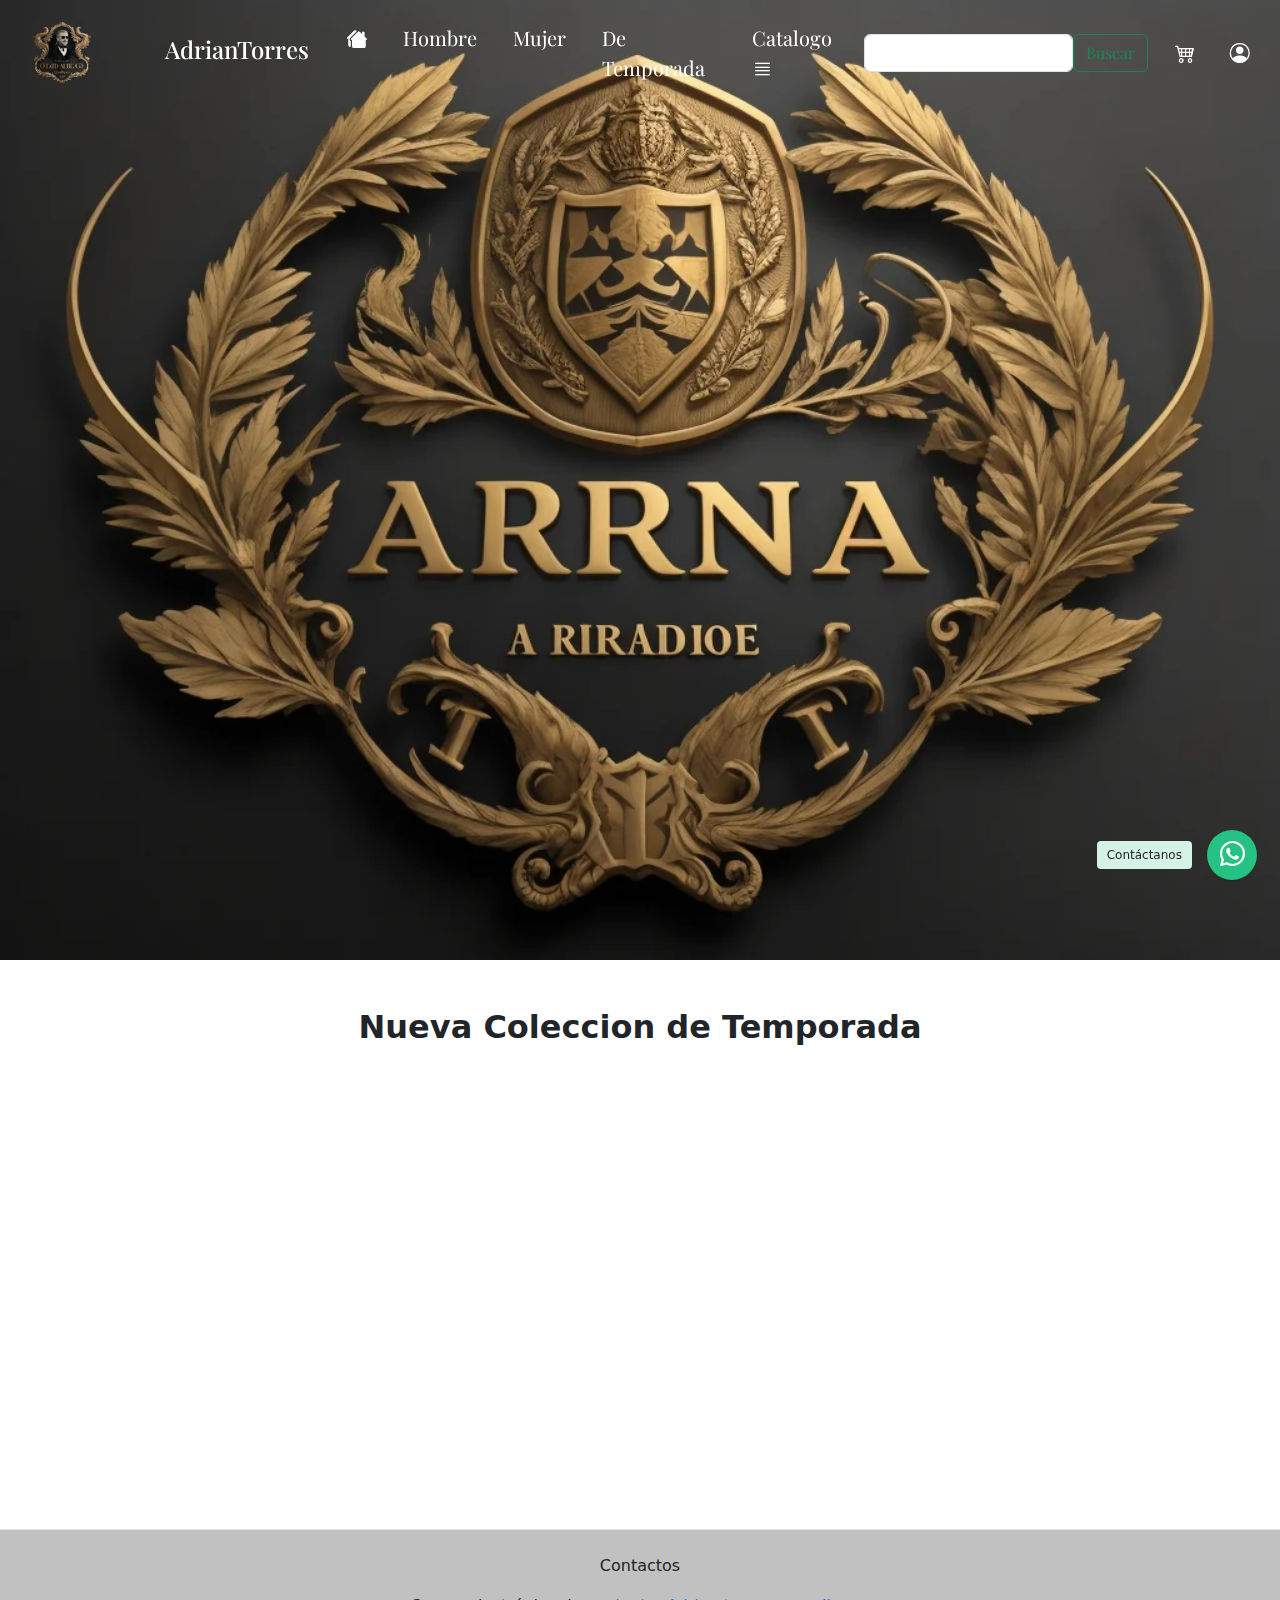
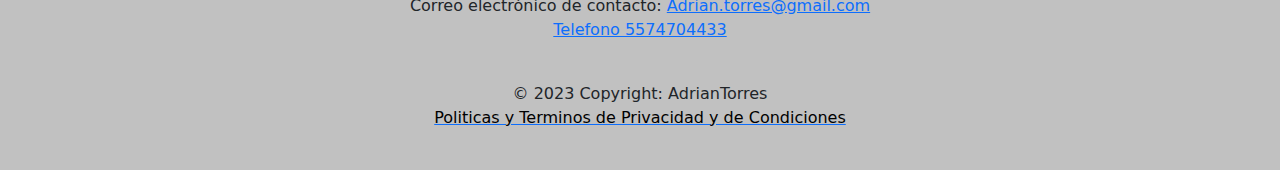
<file: index.html>
<!DOCTYPE html>
<html lang="en">
    <!--head-->
<head>
    <meta charset="UTF-8">
    <meta name="viewport" content="width=device-width, initial-scale=1.0">
    <title>Tienda_Ropa</title>
    <!--descripcion-->
    <meta class="descripcion"
        content="Moda de élite: Tu estilo, tu distinción. Encuentra la excelencia en cada prenda, define tu elegancia única hoy mismo.">
    <!--descripcion-->
            <!--palabras clave-->
    <meta name="keywords" content="Tienda,Ropa,Alta Calidad, Trejes Modernos, Alta costura, Prendas exclusivas, Calidad premium, Tendencias de moda, Boutique de moda, Vestimenta de alta gama, Diseño de vanguardia">
            <!--palabras clave-->
        <!--autor-->
    <meta name="author" content="The Piratones Original">
        <!--autor-->
    <link rel="" href="" class="rel">
    <link rel="stylesheet" href="https://cdn.jsdelivr.net/npm/bootstrap-icons@1.11.0/font/bootstrap-icons.css">
    <link rel="stylesheet" href="./CSS/bootstrap.rtl.min.css">
    <link href="https://fonts.googleapis.com/css2?family=Montserrat:ital,wght@1,500&family=Playfair+Display:ital,wght@1,900&display=swap"
    rel="stylesheet">
    <link rel="stylesheet" href="./CSS/inicio.css">
    <link rel="stylesheet" href="./aos/aos.css">
    <link rel="stylesheet" href="./CSS/whatsapp-chat-support.css">
    <meta name="google-site-verification" content="8T5I20AoHBSIrwunmfUEaJBhYUgh9Hp9IWI6SsiM8sk" />
</head>
    <!--head-->
<!--body-->
<body>
            <!--Boton de Whatsapp-->
    <div class="whatsapp_chat_support wcs_fixed_right" id="button-w">
        <div class="wcs_button_label">
            Contáctanos
        </div>
        <div class="wcs_button wcs_button_circle">
            <span class="bi bi-whatsapp"></span>
        </div>
        <div class="wcs_popup">
            <div class="wcs_popup_close">
                <span class="bi bi-x"></span>
            </div>
            <div class="wcs_popup_header">
                <span class="bi bi-whatsapp"></span>
                <strong>Servicio al cliente</strong>
                <div class="wcs_popup_header_description">
                    ¡Bienvenido al Asistente de Ayuda de WhatsApp! Estoy aquí para ayudarte en lo que necesites.
                    Si tienes alguna pregunta o problema, no dudes en escribirme.</div>
            </div>
            <div class="wcs_popup_input" data-number="5574704433"
                data-availability='{ "monday":"07:00-23:59", "tuesday":"07:00-23:59", "wednesday":"07:00-23:59", "thursday":"07:00-23:59", "friday":"07:00-23:59", "saturday":"07:00-23:59", "sunday":"07:00-23:59"}'>
                <input type="text" placeholder="Escribir pregunta!" />
                <i class="bi bi-play-fill"></i>
            </div>
            <div class="wcs_popup_avatar">
                <img src="./IMG/LogoPaginaNuevo.webp" alt="NombrePagina">
            </div>
        </div>
    </div>
            <!--Boton de Whatsapp-->
    <!--header-->
    <header>
        <!--Navbar-->
        <img src="./IMG/FondoPagina2.webp" class="card-img-top" alt="...">
        <nav class="navbar navbar-expand-lg fixed-top">
            <div class="container-fluid">
                <a class="navbar-brand" href="#"><img class="logo" src="./IMG/LogoPaginaNuevo.webp" alt="..."></a>
                <h4 class="NombrePagina">AdrianTorres</h4>
                <button class="navbar-toggler" type="button" data-bs-toggle="collapse"
                    data-bs-target="#navbarSupportedContent" aria-controls="navbarSupportedContent"
                    aria-expanded="false" aria-label="Toggle navigation">
                    <span class="navbar-toggler-icon"></span>
                </button>
                <div class="collapse navbar-collapse" id="navbarSupportedContent">
                    <ul class="navbar-nav mx-auto mb-2 mb-lg-0">
                        <li class="nav-item">
                            <a class="nav-link" href="./index.html"><i class="bi bi-houses-fill casa"></i></a>
                        </li>
                        <li class="nav-item">
                            <a class="nav-link" href="./HojaHombre.html">Hombre</a>
                        </li>
                        <li class="nav-item">
                            <a class="nav-link" href="./HojaMujer.html">Mujer</a>
                        </li>
                        <li class="nav-item">
                            <a class="nav-link" href="#Ropa de Temporada">De Temporada</a>
                        </li>
                        <li class="nav-item dropdown">
                            <a class="nav-link" href="#" role="button" data-bs-toggle="dropdown" aria-expanded="false">
                                Catalogo<i class=" bi bi-justify"></i>
                            </a>
                            <ul class="dropdown-menu">
                                <li><a class="dropdown-item" href="./HojaPantalones.html">Pantalones</a></li>
                                <li><a class="dropdown-item" href="./HojaPlayeras.html">Playeras</a></li>
                                <li><a class="dropdown-item" href="./HojaCamisas.html">Camisas</a></li>
                                <li><a class="dropdown-item" href="./HojaSacos.html">Sacos</a></li>
                        </li>
                    </ul>
                    </li>
                    </ul>
                    <form class="d-flex" role="search">
                        <input class="form-control me-2" type="search" placeholder="" aria-label="Search">
                        <button class="btn btn-outline-success" type="submit">Buscar</button>
                    </form>
                </div>
            </div>
            <div class="carrito">
                <a class="compras" href="./hojaCarrito.html"> <i class="bi bi-cart4"></i></a>
            </div>
            <div class="grande">
                <a class="cuenta" href="./HojadeUsuario.html"><i class="bi bi-person-circle"></i></a>
            </div>
        </nav>
            <!--Navbar-->
    </header>
        <!--header-->
                <!--main-->
    <main>
        <a id="Ropa de Temporada"></a>
                    <!--section-->
        <section class="DeTemporada">
            <div class="container py-5">
                <main>
                    <div>
                        <h2 class="CentradoTitulo1"><strong>Nueva Coleccion de Temporada</strong></h2>
                    </div>
                </main>
                <br>
                <!--targetas-->
                <div class="row">
                    <div class="col-lg-3" data-aos="fade-down">
                        <div class="card mb-4">
                            <img src="./IMG/DreamShaper_v7_playera_casual_para_hombre_0-_1_.webp" class="card-img-top"
                                alt="...">
                            <div class="card-body">
                                <h5 class="card-titles">Playera Cuello Redondo de Manga Corta Model Core Max 3.14 </h5>
                                <p class="card-text"></p>
                                <a href="#" class="btn btn-outline-info">Ver más</a>
                            </div>
                        </div>
                    </div>
                    <div class="col-lg-3" data-aos="fade-down">
                        <div class="card mb-4">
                            <img src="./IMG/DreamShaper_v7_pantalon_de_traje_para_hombre_casual_y_moderno_0-_1_.webp"
                                class="card-img-top" alt="...">
                            <div class="card-body">
                                <h5 class="card-titles">Pantalón De Vestir Tipo Classic Model Color Azul Fuerte</h5>
                                <p class="card-text"></p>
                                <a href="#" class="btn btn-outline-info">Ver más</a>
                            </div>
                        </div>
                    </div>
                    <div class="col-lg-3" data-aos="fade-down">
                        <div class="card mb-4">
                            <img src="./IMG/DreamShaper_v7_chamarra_de_hombre_casual_y_moderna_objeto_0-_2_-_1_.webp"
                                class="card-img-top" alt="...">
                            <div class="card-body">
                                <h5 class="card-titles">Saco de Traje Gris Casual Estilo Old con Chaleco Color Vino
                                </h5>
                                <p class="card-text"></p>
                                <a href="#" class="btn btn-outline-info">Ver más</a>
                            </div>
                        </div>
                    </div>
                    <div class="col-lg-3" data-aos="fade-down">
                        <div class="card mb-4">
                            <img src="./IMG/DreamShaper_v7_camisa_de_traje_para_hombre_casual_y_moderno_co_0-_1_.webp"
                                class="card-img-top" alt="...">
                            <div class="card-body">
                                <h5 class="card-titles">Camisa Manga Larga Azul Pastel Bordado Estilo Vaquero de Flores
                                </h5>
                                <p class="card-text"></p>
                                <a href="#" class="btn btn-outline-info">Ver más</a>
                            </div>
                        </div>
                    </div>
                </div>
                    <!--targetas-->
                <script src="./aos/aos.js"></script>
                <script src="./JS/script.js"></script>
        </section>
                    <!--section-->
    </main>
                <!--main-->
    <link rel="stylesheet" href="./JS/bootstrap.bundle.min.js">
    <script src="https://cdn.jsdelivr.net/npm/bootstrap@5.3.1/dist/js/bootstrap.bundle.min.js"
        integrity="sha384-HwwvtgBNo3bZJJLYd8oVXjrBZt8cqVSpeBNS5n7C8IVInixGAoxmnlMuBnhbgrkm"
        crossorigin="anonymous"></script>
    <!--footer-->
<footer class="footer border-top py-4">
    <p>Contactos</p>
    <p>Correo electrónico de contacto:
        <a href="adrian: adrian.torres@gmail.com">
            Adrian.torres@gmail.com</a>
        <br>
        <a href="tel+5574704433">Telefono 5574704433</a>
    </p>
    <br>
    © 2023 Copyright: AdrianTorres
            <!--politicas de privacidad-->
    <a href="./politicas.html">
        <p style="color:rgb(0, 0, 0)">Politicas y Terminos de Privacidad y de Condiciones</p>
            <!--politicas de privacidad-->
</footer>
    <!--footer-->
<script src="./JS/jquery-3.7.1.min.js"></script>
<script src="./JS/whatsapp-chat-support.js"></script>
<script>
    $('#button-w').whatsappChatSupport({
        defaultMsg: '',
    })
</script>
</body>
<!--body-->
</html>
</file>
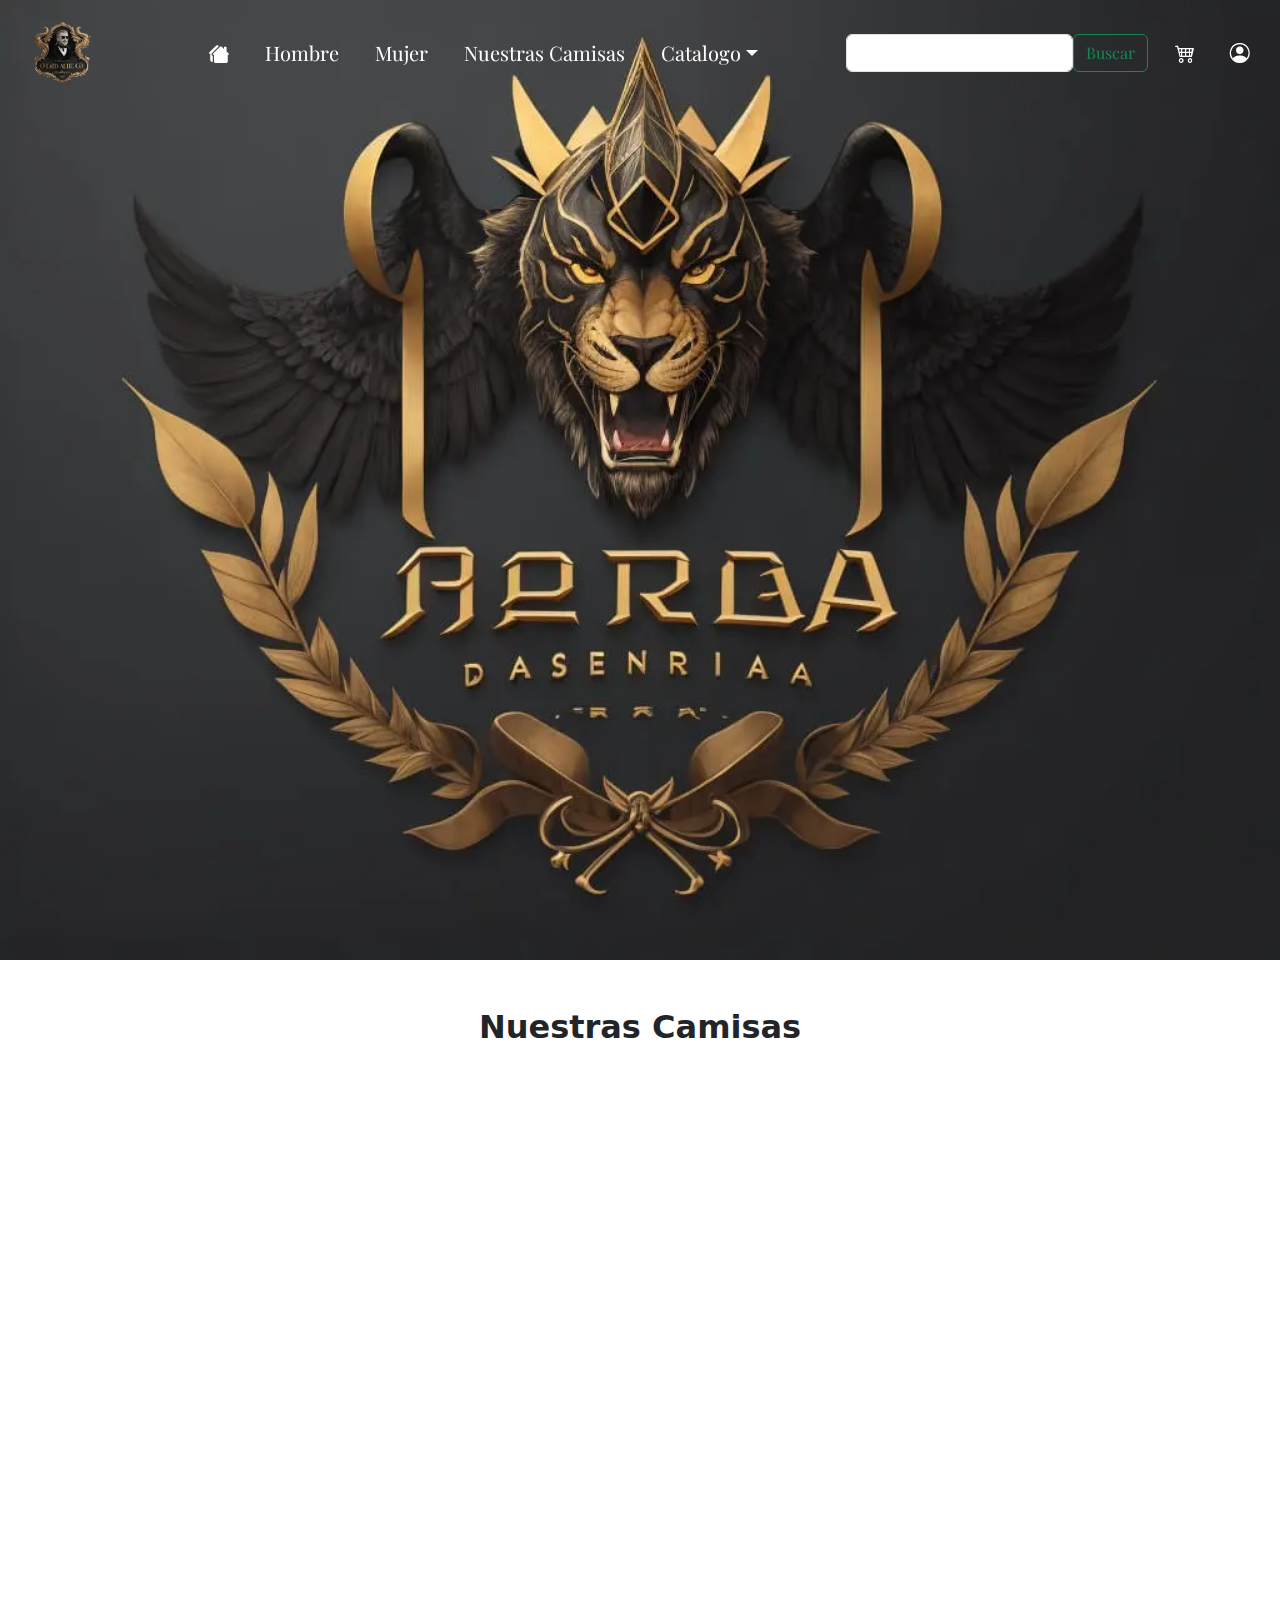
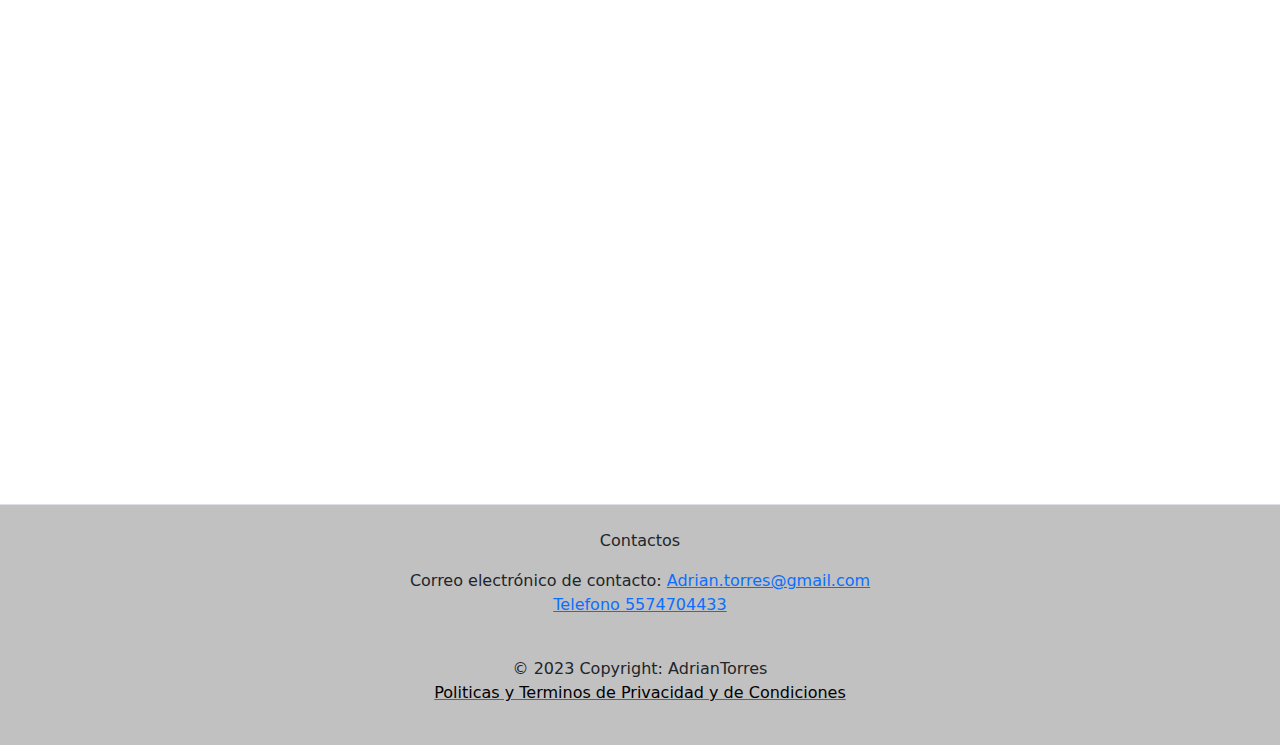
<file: HojaCamisas.html>
<!DOCTYPE html>
<html lang="en">
    <!--head-->
<head>
    <meta charset="UTF-8">
    <meta name="viewport" content="width=device-width, initial-scale=1.0">
    <title>Tienda_Ropa_Camisas</title>
    <link rel="stylesheet" href="https://cdn.jsdelivr.net/npm/bootstrap-icons@1.11.0/font/bootstrap-icons.css">
    <link rel="stylesheet" href="./CSS/bootstrap.rtl.min.css">
    <link
        href="https://fonts.googleapis.com/css2?family=Montserrat:ital,wght@1,500&family=Playfair+Display:ital,wght@1,900&display=swap"
        rel="stylesheet">
    <link rel="stylesheet" href="./CSS/inicio.css">
    <link rel="stylesheet" href="./aos/aos.css">
</head>
    <!--head-->
<body>
<!--body-->
    <!--header-->
    <header>
        <!--navbar-->
        <img src="./IMG/fondoparacamisas.webp" class="card-img-top" alt="...">
        <nav class="navbar navbar-expand-lg fixed-top">
            <div class="container-fluid">
                <a class="navbar-brand" href="./index.html"><img class="logo" src="./IMG/LogoPaginaNuevo.webp" alt="..."></a>
                <button class="navbar-toggler" type="button" data-bs-toggle="collapse"
                    data-bs-target="#navbarSupportedContent" aria-controls="navbarSupportedContent"
                    aria-expanded="false" aria-label="Toggle navigation">
                    <span class="navbar-toggler-icon"></span>
                </button>
                <div class="collapse navbar-collapse" id="navbarSupportedContent">
                    <ul class="navbar-nav mx-auto mb-2 mb-lg-0">
                        <li class="nav-item">
                            <a class="nav-link" href="HojaCamisas.html"><i class="bi bi-houses-fill casa"></i></a>
                        </li>
                        <li class="nav-item">
                            <a class="nav-link" href="HojaHombre.html">Hombre</a>
                        </li>
                        <li class="nav-item">
                            <a class="nav-link" href="./HojaMujer.html">Mujer</a>
                        </li>
                        <li class="nav-item">
                            <a class="nav-link" href="#Camisas">Nuestras Camisas</a>
                        </li>
                        <li class="nav-item dropdown">
                            <a class="nav-link dropdown-toggle" href="#" role="button" data-bs-toggle="dropdown"
                                aria-expanded="false">
                                Catalogo
                            </a>
                            <ul class="dropdown-menu">
                                <li><a class="dropdown-item" href="./HojaPantalones.html">Pantalones</a></li>
                                <li><a class="dropdown-item" href="./HojaPlayeras.html">Playeras</a></li>
                                <li><a class="dropdown-item" href="./HojaCamisas.html">Camisas</a></li>
                                <li><a class="dropdown-item" href="./HojaSacos.html">Sacos</a></li>
                        </li>
                    </ul>
                    </li>
                    </ul>
                    <form class="d-flex" role="search">
                        <input class="form-control me-2" type="search" placeholder="" aria-label="Search">
                        <button class="btn btn-outline-success" type="submit">Buscar</button>
                    </form>
                </div>
            </div>
            <div class="carrito">
                <a class="compras" href="./hojaCarrito.html"> <i class="bi bi-cart4"></i></a>
            </div>
            <div class="grande">
                <a class="cuenta" href="./HojadeUsuario.html"><i class="bi bi-person-circle"></i></a>
            </div>
        </nav>
        <!--navbar-->
    </header>
    <!--header-->
        <!--main-->
    <main>
        <a id="Camisas"></a>
            <!--section-->
        <section class="Camisas">
            <div class="container py-5">
                <h2 class="CentradoTitulo1"><Strong>Nuestras Camisas</Strong></h2>
                <br>
                <!--targetas-->
                <div class="row">
                    <div class="col-lg-3" data-aos="fade-down">
                        <div class="card mb-4">
                            <img src="./IMG/20.webp" class="card-img-top" alt="...">
                            <div class="card-body">
                                <h5 class="card-title"><strong>Camisa de Vestir Color Blanca</strong></h5>
                                <p class="card-text">$550.00</p>
                                <a href="#" class="btn btn-outline-info">COMPRAR AHORA</a>
                            </div>
                        </div>
                    </div>
                    <div class="col-lg-3" data-aos="fade-down">
                        <div class="card mb-4">
                            <img src="./IMG/21.webp" class="card-img-top" alt="...">
                            <div class="card-body">
                                <h5 class="card-title"><strong>Camisa de Vestir Color Negra Rosas Doradas</strong></h5>
                                <p class="card-text">$550.00</p>
                                <a href="#" class="btn btn-outline-info">COMPRAR AHORA</a>
                            </div>
                        </div>
                    </div>
                    <div class="col-lg-3" data-aos="fade-down">
                        <div class="card mb-4">
                            <img src="./IMG/22.webp" class="card-img-top" alt="...">
                            <div class="card-body">
                                <h5 class="card-title"><strong>Camisa de Vestir Color Negra Rosas Rojas</strong></h5>
                                <p class="card-text">$550.00</p>
                                <a href="#" class="btn btn-outline-info">COMPRAR AHORA</a>
                            </div>
                        </div>
                    </div>
                    <div class="col-lg-3" data-aos="fade-down">
                        <div class="card mb-4">
                            <img src="./IMG/23.webp" class="card-img-top" alt="...">
                            <div class="card-body">
                                <h5 class="card-title"><strong>Camisa de Vestir Color Gris Claro</strong></h5>
                                <p class="card-text">$550.00</p>
                                <a href="#" class="btn btn-outline-info">COMPRAR AHORA</a>
                            </div>
                        </div>
                    </div>
                </div>
                <div class="container py-5">
                    <div class="row">
                        <div class="col-lg-3" data-aos="fade-down">
                            <div class="card mb-4">
                                <img src="./IMG/24.webp" class="card-img-top" alt="...">
                                <div class="card-body">
                                    <h5 class="card-title"><strong>Camisa de Vestir Color Azul Marino</strong></h5>
                                    <p class="card-text">$550.00</p>
                                    <a href="#" class="btn btn-outline-info">COMPRAR AHORA</a>
                                </div>
                            </div>
                        </div>
                        <div class="col-lg-3" data-aos="fade-down">
                            <div class="card mb-4">
                                <img src="./IMG/25.webp" class="card-img-top" alt="...">
                                <div class="card-body">
                                    <h5 class="card-title"><strong>Camisa de Vestir Color Vino</strong></h5>
                                    <p class="card-text">$550.00</p>
                                    <a href="#" class="btn btn-outline-info">COMPRAR AHORA</a>
                                </div>
                            </div>
                        </div>
                        <div class="col-lg-3" data-aos="fade-down">
                            <div class="card mb-4">
                                <img src="./IMG/26.webp" class="card-img-top" alt="...">
                                <div class="card-body">
                                    <h5 class="card-title"><strong>Camisa de Vestir Color Morado</strong></h5>
                                    <p class="card-text">$550.00</p> 
                                    <a href="#" class="btn btn-outline-info">COMPRAR AHORA</a>
                                </div>
                            </div>
                        </div>
                        <div class="col-lg-3" data-aos="fade-down">
                            <div class="card mb-4">
                                <img src="./IMG/27.webp" class="card-img-top" alt="...">
                                <div class="card-body">
                                    <h5 class="card-title"><strong>Camisa de Vestir Color Vino Frio</strong></h5>
                                    <p class="card-text">$550.00</p>
                                    <a href="#" class="btn btn-outline-info">COMPRAR AHORA</a>
                                </div>
                            </div>
                        </div>
                    </div>
                <!--targetas-->
                <script src="./aos/aos.js"></script>
                <script src="./JS/script.js"></script>
        </section>
            <!--section-->
    </main>
        <!--main-->
    <link rel="stylesheet" href="./JS/bootstrap.bundle.min.js">
    <script src="https://cdn.jsdelivr.net/npm/bootstrap@5.3.1/dist/js/bootstrap.bundle.min.js"
        integrity="sha384-HwwvtgBNo3bZJJLYd8oVXjrBZt8cqVSpeBNS5n7C8IVInixGAoxmnlMuBnhbgrkm"
        crossorigin="anonymous"></script>
</body>
<!--body-->
    <!--footer-->
<footer class="footer border-top py-4">
    <p>Contactos</p>
    <p>Correo electrónico de contacto:
        <a href="adrian: adrian.torres@gmail.com">
            Adrian.torres@gmail.com</a>
        <br>
        <a href="tel+5574704433">Telefono 5574704433</a>
    </p>
    <br>
    © 2023 Copyright: AdrianTorres
        <!--politicas de privacidad-->
        <a href="politicas.html">
            <p style="color:rgb(0, 0, 0)">Politicas y Terminos de Privacidad y de Condiciones</p>
        <!--politicas de privacidad-->
</footer>
    <!--footer-->
</html>
</file>
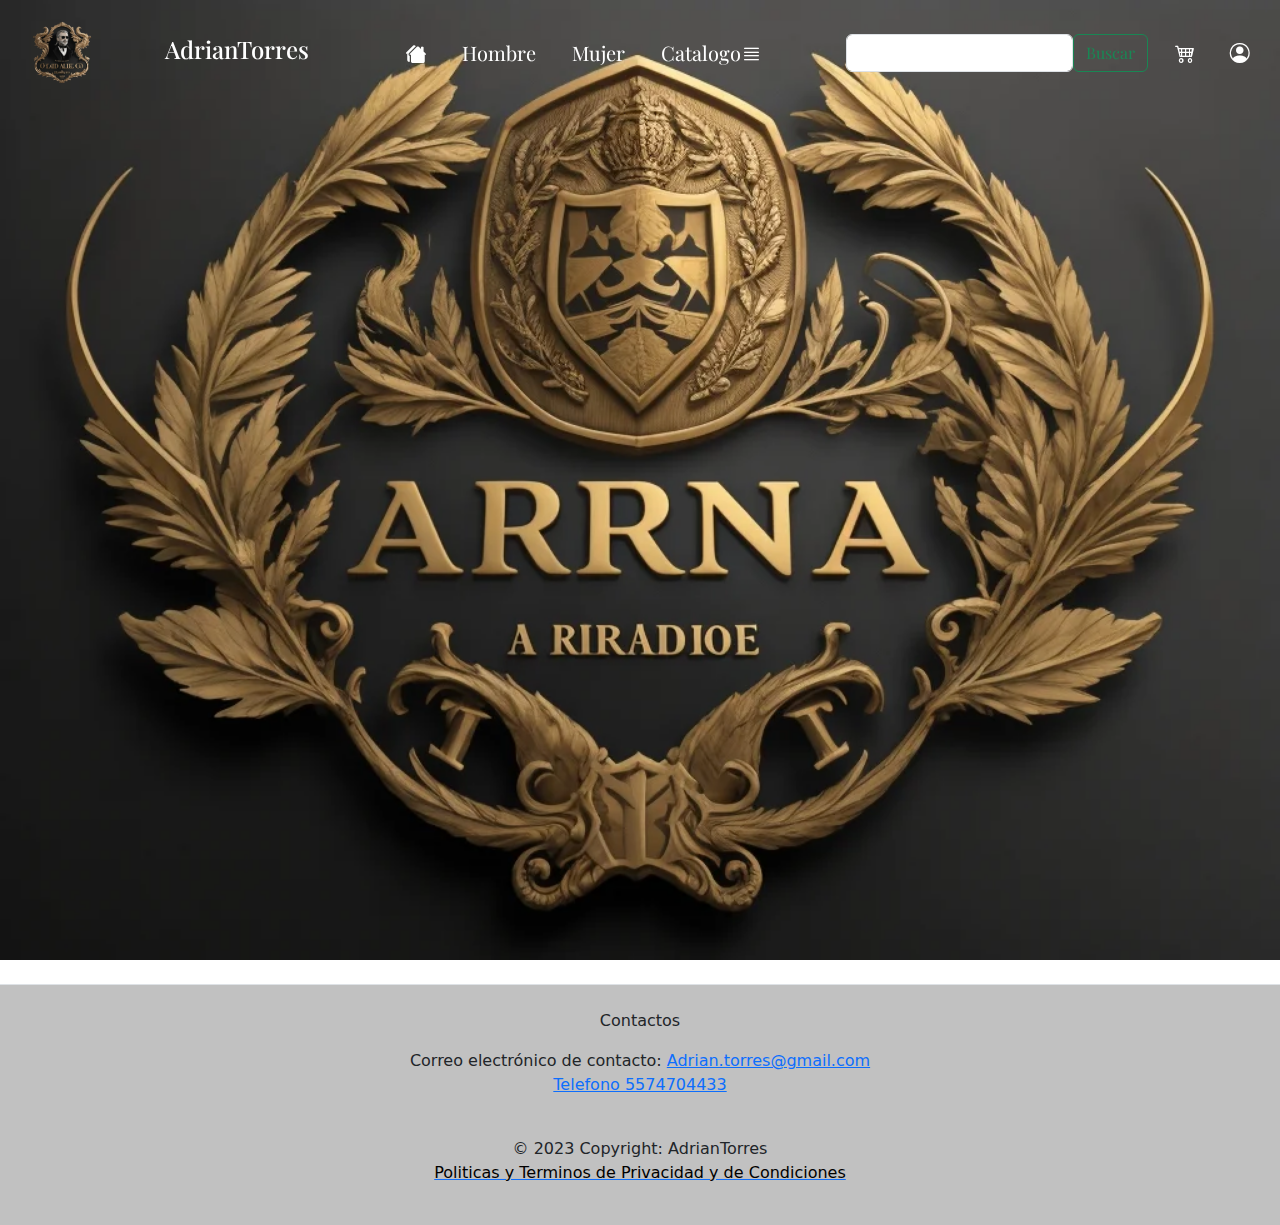
<file: hojaCarrito.html>
<!DOCTYPE html>
<html lang="en">
    <!--head-->
    <head>
    <meta charset="UTF-8">
    <meta name="viewport" content="width=device-width, initial-scale=1.0">
    <title>Hoja_Hombre</title>
    <!--descripcion-->
    <meta class="descripcion" 
        content="Moda de élite: Tu estilo, tu distinción. Encuentra la excelencia en cada prenda, define tu elegancia única hoy mismo.">
    <!--descripcion-->
            <!--palabras claves-->
    <meta name="keywords" content="Tienda,Ropa,Alta Calidad, Trejes Modernos, Alta costura, Prendas exclusivas, Calidad premium, Tendencias de moda, Boutique de moda, Vestimenta de alta gama, Diseño de vanguardia">
            <!--palabras claves-->
        <!--autor-->
    <meta name="author" content="The Piratones Original">
        <!--autor-->
    <link rel="" href="" class="rel">
    <link rel="stylesheet" href="https://cdn.jsdelivr.net/npm/bootstrap-icons@1.11.0/font/bootstrap-icons.css">
    <link rel="stylesheet" href="./CSS/bootstrap.rtl.min.css">
    <link href="https://fonts.googleapis.com/css2?family=Montserrat:ital,wght@1,500&family=Playfair+Display:ital,wght@1,900&display=swap"
    rel="stylesheet">
    <link rel="stylesheet" href="./CSS/inicio.css">
    <link rel="stylesheet" href="./aos/aos.css">
</head>
    <!--head-->
<!--body-->
<body>
    <!--header-->  
    <header>
        <!--navbar-->
        <img src="./IMG/FondoPagina2.webp" class="card-img-top" alt="...">
        <nav class="navbar navbar-expand-lg fixed-top">
            <div class="container-fluid">
                <a class="navbar-brand" href="./index.html"><img class="logo" src="./IMG/LogoPaginaNuevo.webp" alt="..."></a>
                <h4 class="NombrePagina">AdrianTorres</h4>
                <button class="navbar-toggler" type="button" data-bs-toggle="collapse"
                    data-bs-target="#navbarSupportedContent" aria-controls="navbarSupportedContent"
                    aria-expanded="false" aria-label="Toggle navigation">
                    <span class="navbar-toggler-icon"></span>
                </button>
                <div class="collapse navbar-collapse" id="navbarSupportedContent">
                    <ul class="navbar-nav mx-auto mb-2 mb-lg-0">
                        <li class="nav-item">
                            <a class="nav-link" href="./hojaCarrito.html"><i class="bi bi-houses-fill casa"></i></a>
                        </li>
                        <li class="nav-item">
                            <a class="nav-link" href="./HojaHombre.html">Hombre</a>
                        </li>
                        <li class="nav-item">
                            <a class="nav-link" href="./HojaMujer.html">Mujer</a>
                        </li>
                        <li class="nav-item dropdown">
                            <a class="nav-link" href="#" role="button" data-bs-toggle="dropdown" aria-expanded="false">
                                Catalogo<i class=" bi bi-justify"></i>
                            </a>
                            <ul class="dropdown-menu">
                                <li><a class="dropdown-item" href="./HojaPantalones.html">Pantalones</a></li>
                                <li><a class="dropdown-item" href="./HojaPlayeras.html">Playeras</a></li>
                                <li><a class="dropdown-item" href="./HojaCamisas.html">Camisas</a></li>
                                <li><a class="dropdown-item" href="./HojaSacos.html">Sacos</a></li>
                        </li>
                    </ul>
                    </li>
                    </ul>
                    <form class="d-flex" role="search">
                        <input class="form-control me-2" type="search" placeholder="" aria-label="Search">
                        <button class="btn btn-outline-success" type="submit">Buscar</button>
                    </form>
                </div>
            </div>
            <div class="carrito">
                <a class="compras" href="./hojaCarrito.html"> <i class="bi bi-cart4"></i></a>
            </div>
            <div class="grande">
                <a class="cuenta" href="./HojadeUsuario.html"><i class="bi bi-person-circle"></i></a>
            </div>
        </nav>
        <!--navbar-->
    </header>
    <!--header--> 
        <!--main-->
    <main>
            <br>
                <script src="./aos/aos.js"></script>
                <script src="./JS/script.js"></script>
        </section>
    </main>
        <!--main-->
    <link rel="stylesheet" href="./JS/bootstrap.bundle.min.js">
    <script src="https://cdn.jsdelivr.net/npm/bootstrap@5.3.1/dist/js/bootstrap.bundle.min.js"
        integrity="sha384-HwwvtgBNo3bZJJLYd8oVXjrBZt8cqVSpeBNS5n7C8IVInixGAoxmnlMuBnhbgrkm"
        crossorigin="anonymous"></script>
</body>
<!--body-->
    <!--footer-->
<footer class="footer border-top py-4">
    <p>Contactos</p>
    <p>Correo electrónico de contacto:
        <a href="adrian: adrian.torres@gmail.com">
            Adrian.torres@gmail.com</a>
        <br>
        <a href="tel+5574704433">Telefono 5574704433</a>
    </p>
    <br>
    © 2023 Copyright: AdrianTorres
        <!--politicas de privacidad-->
        <a href="politicas.html">
            <p style="color:rgb(0, 0, 0)">Politicas y Terminos de Privacidad y de Condiciones</p>
        <!--politicas de privacidad-->
</footer>
    <!--footer-->
</html>
</file>
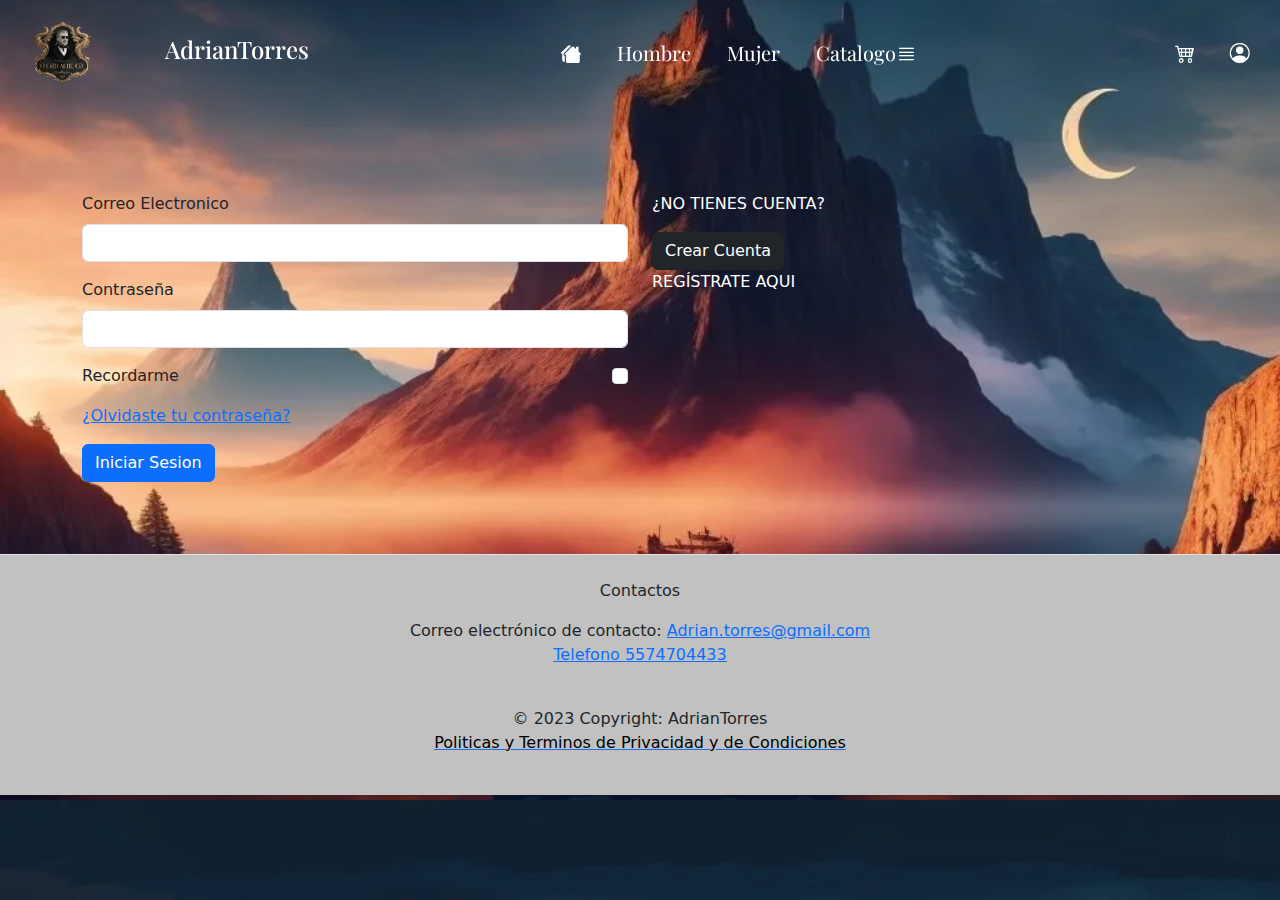
<file: HojadeUsuario.html>
<!DOCTYPE html>
<html lang="en">
    <!--head-->
<head>
    <meta charset="UTF-8">
    <meta name="viewport" content="width=device-width, initial-scale=1.0">
    <title>Hoja_Hombre</title>
    <!--descripcion-->
    <meta class="descripcion" 
        content="Moda de élite: Tu estilo, tu distinción. Encuentra la excelencia en cada prenda, define tu elegancia única hoy mismo.">
    <!--descripcion-->
            <!--palabras claves-->
    <meta name="keywords" content="Tienda,Ropa,Alta Calidad, Trejes Modernos, Alta costura, Prendas exclusivas, Calidad premium, Tendencias de moda, Boutique de moda, Vestimenta de alta gama, Diseño de vanguardia">
            <!--palabras claves-->
        <!--autor-->
    <meta name="author" content="The Piratones Original">
        <!--autor-->
    <link rel="" href="" class="rel">
    <link rel="stylesheet" href="https://cdn.jsdelivr.net/npm/bootstrap-icons@1.11.0/font/bootstrap-icons.css">
    <link rel="stylesheet" href="./CSS/bootstrap.rtl.min.css">
    <link href="https://fonts.googleapis.com/css2?family=Montserrat:ital,wght@1,500&family=Playfair+Display:ital,wght@1,900&display=swap"
    rel="stylesheet">
    <link rel="stylesheet" href="./CSS/inicio.css">
    <link rel="stylesheet" href="./aos/aos.css">
    <link rel="stylesheet" href="./CSS/usuario.css">
</head>
    <!--head-->
<!--body-->
<body class="fondo py-5"> 
    <!--header-->
    <header class="cabeza py-5">
        <!--navbar-->
        <nav class="navbar navbar-expand-lg fixed-top">
            <div class="container-fluid">
                <a class="navbar-brand" href="./index.html"><img class="logo" src="./IMG/LogoPaginaNuevo.webp" alt="..."></a>
                <h4 class="NombrePagina">AdrianTorres</h4>
                <button class="navbar-toggler" type="button" data-bs-toggle="collapse"
                    data-bs-target="#navbarSupportedContent" aria-controls="navbarSupportedContent"
                    aria-expanded="false" aria-label="Toggle navigation">
                    <span class="navbar-toggler-icon"></span>
                </button>
                <div class="collapse navbar-collapse" id="navbarSupportedContent">
                    <ul class="navbar-nav mx-auto mb-2 mb-lg-0">
                        <li class="nav-item">
                            <a class="nav-link" href="./HojadeUsuario.html"><i class="bi bi-houses-fill casa"></i></a>
                        </li>
                        <li class="nav-item">
                            <a class="nav-link" href="./HojaHombre.html">Hombre</a>
                        </li>
                        <li class="nav-item">
                            <a class="nav-link" href="./HojaMujer.html">Mujer</a>
                        </li>
                        <li class="nav-item dropdown">
                            <a class="nav-link" href="#" role="button" data-bs-toggle="dropdown" aria-expanded="false">
                                Catalogo<i class=" bi bi-justify"></i>
                            </a>
                            <ul class="dropdown-menu">
                                <li><a class="dropdown-item" href="./HojaPantalones.html">Pantalones</a></li>
                                <li><a class="dropdown-item" href="./HojaPlayeras.html">Playeras</a></li>
                                <li><a class="dropdown-item" href="./HojaCamisas.html">Camisas</a></li>
                                <li><a class="dropdown-item" href="./HojaSacos.html">Sacos</a></li>
                        </li>
                    </ul>
                    </li>
                    </ul>
                </div>
            </div>
            <div class="carrito">
                <a class="compras" href="./hojaCarrito.html"> <i class="bi bi-cart4"></i></a>
            </div>
            <div class="grande">
                <a class="cuenta" href="./HojadeUsuario.html"><i class="bi bi-person-circle"></i></a>
            </div>
        </nav>
        <!--navbar-->
    </header>
    <!--header-->
    <section class="user py-5">
        <!--section-->
        <div class="container">
            <div class="row">
                <div class="col-lg-6 col-md-6 col-sm-12">
                    <form>
                        <div class="mb-3">
                            <label for="exampleInputEmail1" class="form-label">Correo Electronico</label>
                            <input type="email" class="form-control" id="exampleInputEmail1"
                                aria-describedby="emailHelp">
                            <div id="emailHelp" class="form-text">
                            </div>
                        </div>
                        <div class="mb-3">
                            <label for="exampleInputPassword1" class="form-label">Contraseña</label>
                            <input type="password" class="form-control" id="exampleInputPassword1">
                        </div>
                        <div class="mb-3 form-check">
                            <input type="checkbox" class="form-check-input" id="exampleCheck1">
                            <label class="form-check-label" for="exampleCheck1">Recordarme</label>
                        </div>
                        <div class="mb-3 recuperar">
                            <!-- Button trigger modal -->
                            <a href="#" data-bs-toggle="modal" data-bs-target="#usuario">¿Olvidaste tu
                                contraseña?</a>
                            <!-- Modal -->
                            <div class="modal fade" id="usuario" tabindex="-1" aria-labelledby="exampleModalLabel"
                                aria-hidden="true">
                                <div class="modal-dialog">
                                    <div class="modal-content">
                                        <div class="modal-header">
                                            <h1 class="modal-title fs-5" id="exampleModalLabel">Recuperar Contraseña
                                            </h1>
                                            <button type="button" class="btn-close" data-bs-dismiss="modal"
                                                aria-label="Close"></button>
                                        </div>
                                        <div class="modal-body">
                                            <p>Ingresa tu correo electrónico o numero telefonico para recibir un
                                                código de recuperación.</p>
                                            <div class="container">
                                                <div class="dropdown">
                                                    <button class="btn btn-secondary dropdown-toggle" type="button"
                                                        data-bs-toggle="dropdown" aria-expanded="false">
                                                        Seleccionar
                                                    </button>
                                                    <ul class="dropdown-menu">
                                                        <li><a class="dropdown-item" href="#">Correo Electronico</a>
                                                        </li>
                                                        <li><a class="dropdown-item" href="#">Telefono</a></li>
                                                    </ul>
                                                </div>
                                            </div>
                                            <br>
                                            <form action="">
                                                <div class="mb-3">
                                                    <label for="exampleInputEmail1" class="form-label">Opcion</label>
                                                    <input type="email" class="form-control"
                                                        id="exampleInputEmail1">
                                                </div>
                                            </form>
                                        </div>
                                        <div class="modal-footer">
                                            <button type="button" class="btn btn-primary">Mandar</button>
                                        </div>
                                    </div>
                                </div>
                            </div>
                        </div>
                        <button type="submit" class="btn btn-primary">Iniciar Sesion</button>
                    </form>
                </div>
                <div class="col-lg-6 col-md-6 col-sm-12">
                    <p class="texto aaaa">¿NO TIENES CUENTA?</p>                    
        <!-- Button trigger modal -->
                        <button type="button" data-bs-toggle="modal" data-bs-target="#new_usuario" class="btn btn-dark">Crear Cuenta</button>
                        <p class="texto aaaa">REGÍSTRATE AQUI</p>
                    <!--crear cuenta-->
                    <div class="mb-3 recuperar">
                        <!-- Modal -->
                        <div class="modal fade" id="new_usuario" tabindex="-1" aria-labelledby="exampleModalLabel"
                            aria-hidden="true">
                            <div class="modal-dialog">
                                <div class="modal-content">
                                    <div class="modal-header">
                                        <h1 class="modal-title fs-5" id="exampleModalLabel">Registro
                                        </h1>
                                        <button type="button" class="btn-close" data-bs-dismiss="modal"
                                            aria-label="Close"></button>
                                    </div>
                                    <div class="modal-body">
                                        <p>Ingresa tu correo electrónico o numero telefonico para recibir un
                                            código de recuperación.</p>
                                        <div class="container">
                                        </div>
                                        <form action="">
                                            <div class="mb-3">
                                                <label for="exampleInputEmail1" name="nombre" class="form-label">Nombre</label>
                                                <input type="text" class="form-control"
                                                    id="exampleInputEmail1">
                                            </div>
                                            <div class="mb-3">
                                                <label for="exampleInputEmail1" name="telefono" class="form-label">Telefono</label>
                                                <input type="text number" class="form-control"
                                                    id="exampleInputEmail1">
                                            </div>
                                            <div class="mb-3">
                                                <label for="exampleInputEmail1" name="email" class="form-label">Email</label>
                                                <input type="email" class="form-control"
                                                    id="exampleInputEmail1">
                                            </div>
                                            <div class="mb-3">
                                                <label for="exampleInputEmail1"  name="contraseña" class="form-label">Contraseña</label>
                                                <input type="text" class="form-control"
                                                    id="exampleInputEmail1">
                                            </div>
                                            <div class="mb-3">
                                                <label for="exampleInputEmail1"  name="confirmar_contraseña" class="form-label">Confirmar Contraseña</label>
                                                <input type="text" class="form-control"
                                                    id="exampleInputEmail1">
                                            </div>
                                        </form>
                                    </div>
                                    <div class="modal-footer">
                                        <button type="button" class="btn btn-success">Guardar</button>
                                        <button type="button" class="btn btn-danger">Cencelar</button>
                                    </div>
                                </div>
                            </div>
                        </div>
                    </div>
                </div>
            </div>
        </div>
    </section>
        <!--section-->
            <br>
                <script src="./aos/aos.js"></script>
                <script src="./JS/script.js"></script>
        </section>
    </main>
    <link rel="stylesheet" href="./JS/bootstrap.bundle.min.js">
    <script src="https://cdn.jsdelivr.net/npm/bootstrap@5.3.1/dist/js/bootstrap.bundle.min.js"
        integrity="sha384-HwwvtgBNo3bZJJLYd8oVXjrBZt8cqVSpeBNS5n7C8IVInixGAoxmnlMuBnhbgrkm"
        crossorigin="anonymous"></script>
</body>
<!--body-->
    <!--footer-->
<footer class="footer border-top py-4">
    <p>Contactos</p>
    <p>Correo electrónico de contacto:
        <a href="adrian: adrian.torres@gmail.com">
            Adrian.torres@gmail.com</a>
        <br>
        <a href="tel+5574704433">Telefono 5574704433</a>
    </p>
    <br>
    © 2023 Copyright: AdrianTorres
        <!--politicas de privacidad-->
        <a href="politicas.html">
            <p style="color:rgb(0, 0, 0)">Politicas y Terminos de Privacidad y de Condiciones</p>
        <!--politicas de privacidad-->
</footer>
    <!--footer-->
</html>
</file>
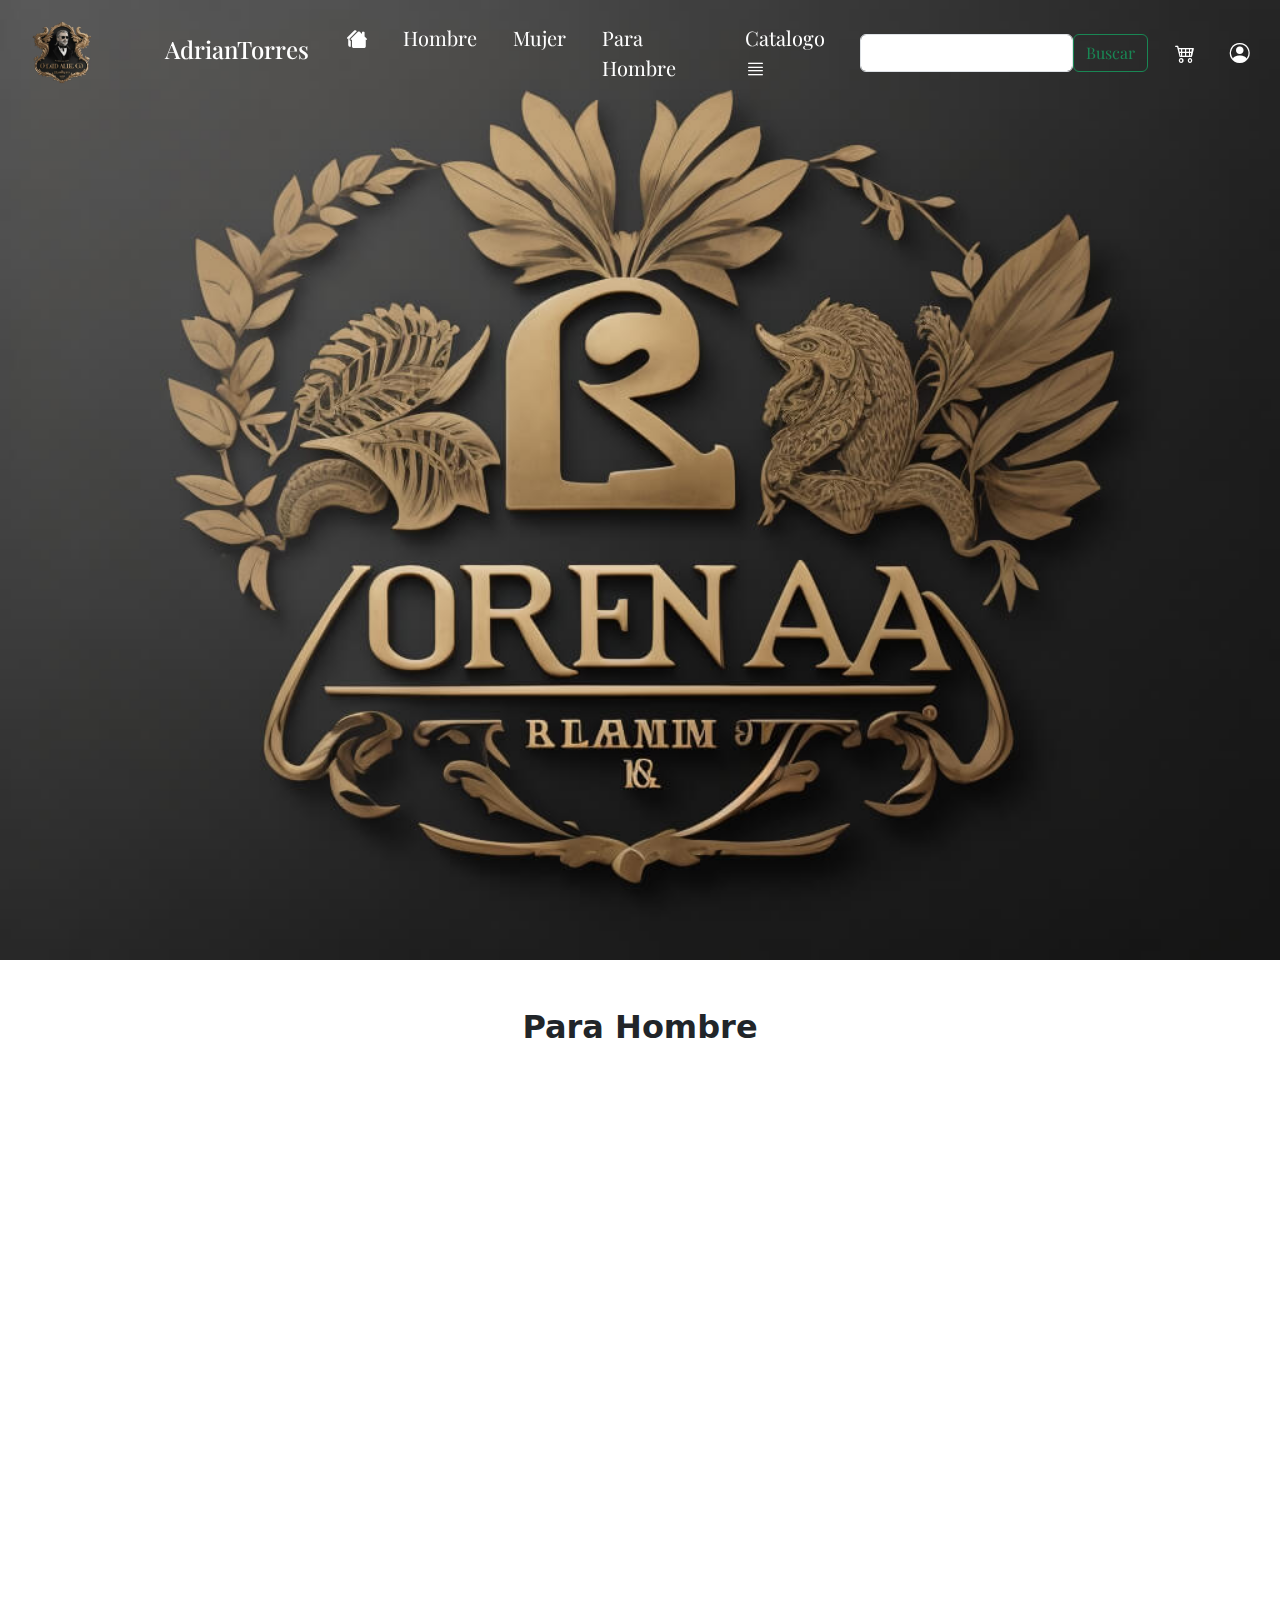
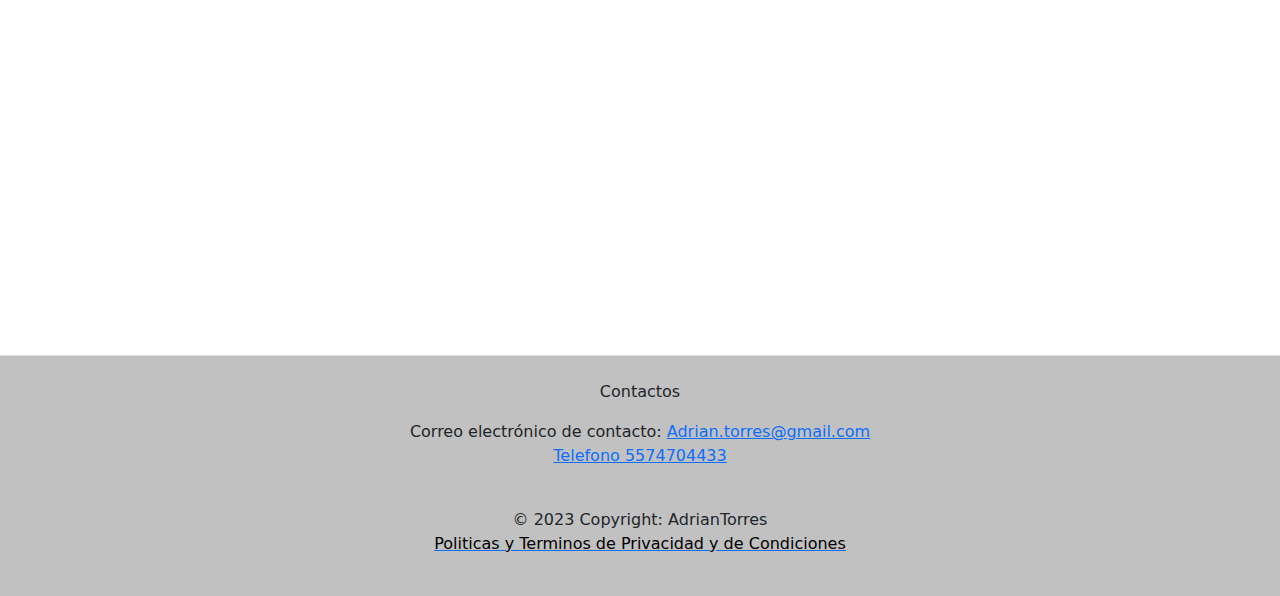
<file: HojaHombre.html>
<!DOCTYPE html>
<html lang="en">
    <!--head-->
<head>
    <meta charset="UTF-8">
    <meta name="viewport" content="width=device-width, initial-scale=1.0">
    <title>Hoja_Hombre</title>
    <!--descripcion-->
    <meta class="descripcion" 
        content="Moda de élite: Tu estilo, tu distinción. Encuentra la excelencia en cada prenda, define tu elegancia única hoy mismo.">
    <!--descripcion-->
            <!--palabras claves-->
    <meta name="keywords" content="Tienda,Ropa,Alta Calidad, Trejes Modernos, Alta costura, Prendas exclusivas, Calidad premium, Tendencias de moda, Boutique de moda, Vestimenta de alta gama, Diseño de vanguardia">
            <!--palabras claves-->
        <!--autor-->
    <meta name="author" content="The Piratones Original">
        <!--autor-->
    <link rel="" href="" class="rel">
    <link rel="stylesheet" href="https://cdn.jsdelivr.net/npm/bootstrap-icons@1.11.0/font/bootstrap-icons.css">
    <link rel="stylesheet" href="./CSS/bootstrap.rtl.min.css">
    <link href="https://fonts.googleapis.com/css2?family=Montserrat:ital,wght@1,500&family=Playfair+Display:ital,wght@1,900&display=swap"
    rel="stylesheet">
    <link rel="stylesheet" href="./CSS/inicio.css">
    <link rel="stylesheet" href="./aos/aos.css">
</head>
    <!--head-->
<!--body-->
<body>  
    <!--header-->
    <header>
        <!--navbar-->
        <img src="./IMG/2do fondo navbar.jpg" class="card-img-top" alt="...">
        <nav class="navbar navbar-expand-lg fixed-top">
            <div class="container-fluid">
                <a class="navbar-brand" href="./index.html"><img class="logo" src="./IMG/LogoPaginaNuevo.webp" alt="..."></a>
                <h4 class="NombrePagina">AdrianTorres</h4>
                <button class="navbar-toggler" type="button" data-bs-toggle="collapse"
                    data-bs-target="#navbarSupportedContent" aria-controls="navbarSupportedContent"
                    aria-expanded="false" aria-label="Toggle navigation">
                    <span class="navbar-toggler-icon"></span>
                </button>
                <div class="collapse navbar-collapse" id="navbarSupportedContent">
                    <ul class="navbar-nav mx-auto mb-2 mb-lg-0">
                        <li class="nav-item">
                            <a class="nav-link" href="HojaHombre.html"><i class="bi bi-houses-fill casa"></i></a>
                        </li>
                        <li class="nav-item">
                            <a class="nav-link" href="HojaHombre.html">Hombre</a>
                        </li>
                        <li class="nav-item">
                            <a class="nav-link" href="./HojaMujer.html">Mujer</a>
                        </li>
                        <li class="nav-item">
                            <a class="nav-link" href="#Hombre">Para Hombre</a>
                        </li>
                        <li class="nav-item dropdown">
                            <a class="nav-link" href="#" role="button" data-bs-toggle="dropdown" aria-expanded="false">
                                Catalogo<i class=" bi bi-justify"></i>
                            </a>
                            <ul class="dropdown-menu">
                                <li><a class="dropdown-item" href="./HojaPantalones.html">Pantalones</a></li>
                                <li><a class="dropdown-item" href="./HojaPlayeras.html">Playeras</a></li>
                                <li><a class="dropdown-item" href="./HojaCamisas.html">Camisas</a></li>
                                <li><a class="dropdown-item" href="./HojaSacos.html">Sacos</a></li>
                        </li>
                    </ul>
                    </li>
                    </ul>
                    <form class="d-flex" role="search">
                        <input class="form-control me-2" type="search" placeholder="" aria-label="Search">
                        <button class="btn btn-outline-success" type="submit">Buscar</button>
                    </form>
                </div>
            </div>
            <div class="carrito">
                <a class="compras" href="./hojaCarrito.html"> <i class="bi bi-cart4"></i></a>
            </div>
            <div class="grande">
                <a class="cuenta" href="./HojadeUsuario.html"><i class="bi bi-person-circle"></i></a>
            </div>
        </nav>
        <!--navbar-->
    </header>
    <!--header-->
        <!--main-->
    <main>
        <a id="Hombre"></a>
            <!--section-->
        <section class="DeTemporada">
            <div class="container py-5">
                <main>
                    <div>
                <h2 class="CentradoTitulo1"><strong>Para Hombre</strong></h2>
            </div>
            </main>
            <br>
                <!--targetas-->
                <div class="row">
                    <div class="col-lg-3" data-aos="fade-down">
                        <div class="card mb-4">
                            <img src="./IMG/DreamShaper_v7_playera_casual_para_hombre_0-_1_.webp" class="card-img-top"
                                alt="...">
                            <div class="card-body">
                                <h5 class="card-titles">Playera Cuello Redondo de Manga Corta Model Core Max 3.14 </h5>
                                <p class="card-text"></p>
                                <a href="#" class="btn btn-outline-info">Ver más</a>
                            </div>
                        </div>
                    </div>
                    <div class="col-lg-3" data-aos="fade-down">
                        <div class="card mb-4">
                            <img src="./IMG/DreamShaper_v7_pantalon_de_traje_para_hombre_casual_y_moderno_0-_1_.webp"
                                class="card-img-top" alt="...">
                            <div class="card-body">
                                <h5 class="card-titles">Pantalón De Vestir Tipo Classic Model Color Azul Fuerte</h5>
                                <p class="card-text"></p>
                                <a href="#" class="btn btn-outline-info">Ver más</a>
                            </div>
                        </div>
                    </div>
                    <div class="col-lg-3" data-aos="fade-down">
                        <div class="card mb-4">
                            <img src="./IMG/DreamShaper_v7_chamarra_de_hombre_casual_y_moderna_objeto_0-_2_-_1_.webp"
                                class="card-img-top" alt="...">
                            <div class="card-body">
                                <h5 class="card-titles">Saco de Traje Gris Casual Estilo Old con Chaleco Color Vino </h5>
                                <p class="card-text"></p>
                                <a href="#" class="btn btn-outline-info">Ver más</a>
                            </div>
                        </div>
                    </div>
                    <div class="col-lg-3" data-aos="fade-down">
                        <div class="card mb-4">
                            <img src="./IMG/DreamShaper_v7_camisa_de_traje_para_hombre_casual_y_moderno_co_0-_1_.webp"
                                class="card-img-top" alt="...">
                            <div class="card-body">
                                <h5 class="card-titles">Camisa Manga Larga Azul Pastel Bordado Estilo Vaquero de Flores</h5>
                                <p class="card-text"></p>
                                <a href="#" class="btn btn-outline-info">Ver más</a>
                            </div>
                        </div>
                    </div>
                </div>
                <br>
                <div class="row">
                    <div class="col-lg-3" data-aos="fade-down">
                        <div class="card mb-4">
                            <img src="./IMG/DreamShaper_v7_playera_casual_para_hombre_0-_1_.webp" class="card-img-top"
                                alt="...">
                            <div class="card-body">
                                <h5 class="card-titles">Playera Cuello Redondo de Manga Corta Model Core Max 3.14 </h5>
                                <p class="card-text"></p>
                                <a href="#" class="btn btn-outline-info">Ver más</a>
                            </div>
                        </div>
                    </div>
                    <div class="col-lg-3" data-aos="fade-down">
                        <div class="card mb-4">
                            <img src="./IMG/DreamShaper_v7_pantalon_de_traje_para_hombre_casual_y_moderno_0-_1_.webp"
                                class="card-img-top" alt="...">
                            <div class="card-body">
                                <h5 class="card-titles">Pantalón De Vestir Tipo Classic Model Color Azul Fuerte</h5>
                                <p class="card-text"></p>
                                <a href="#" class="btn btn-outline-info">Ver más</a>
                            </div>
                        </div>
                    </div>
                    <div class="col-lg-3" data-aos="fade-down">
                        <div class="card mb-4">
                            <img src="./IMG/DreamShaper_v7_chamarra_de_hombre_casual_y_moderna_objeto_0-_2_-_1_.webp"
                                class="card-img-top" alt="...">
                            <div class="card-body">
                                <h5 class="card-titles">Saco de Traje Gris Casual Estilo Old con Chaleco Color Vino </h5>
                                <p class="card-text"></p>
                                <a href="#" class="btn btn-outline-info">Ver más</a>
                            </div>
                        </div>
                    </div>
                    <div class="col-lg-3" data-aos="fade-down">
                        <div class="card mb-4">
                            <img src="./IMG/DreamShaper_v7_camisa_de_traje_para_hombre_casual_y_moderno_co_0-_1_.webp"
                                class="card-img-top" alt="...">
                            <div class="card-body">
                                <h5 class="card-titles">Camisa Manga Larga Azul Pastel Bordado Estilo Vaquero de Flores</h5>
                                <p class="card-text"></p>
                                <a href="#" class="btn btn-outline-info">Ver más</a>
                            </div>
                        </div>
                    </div>
                </div>
                <!--targetas-->
                <script src="./aos/aos.js"></script>
                <script src="./JS/script.js"></script>
        </section>
            <!--section-->
    </main>
        <!--main-->
    <link rel="stylesheet" href="./JS/bootstrap.bundle.min.js">
    <script src="https://cdn.jsdelivr.net/npm/bootstrap@5.3.1/dist/js/bootstrap.bundle.min.js"
        integrity="sha384-HwwvtgBNo3bZJJLYd8oVXjrBZt8cqVSpeBNS5n7C8IVInixGAoxmnlMuBnhbgrkm"
        crossorigin="anonymous"></script>
</body>
<!--body-->
    <!--footer-->
<footer class="footer border-top py-4">
    <p>Contactos</p>
    <p>Correo electrónico de contacto:
        <a href="adrian: adrian.torres@gmail.com">
            Adrian.torres@gmail.com</a>
        <br>
        <a href="tel+5574704433">Telefono 5574704433</a>
    </p>
    <br>
    © 2023 Copyright: AdrianTorres
        <!--politicas de privacidad-->
        <a href="politicas.html">
            <p style="color:rgb(0, 0, 0)">Politicas y Terminos de Privacidad y de Condiciones</p>
        <!--politicas de privacidad-->
</footer>
    <!--footer-->
</html>
</file>
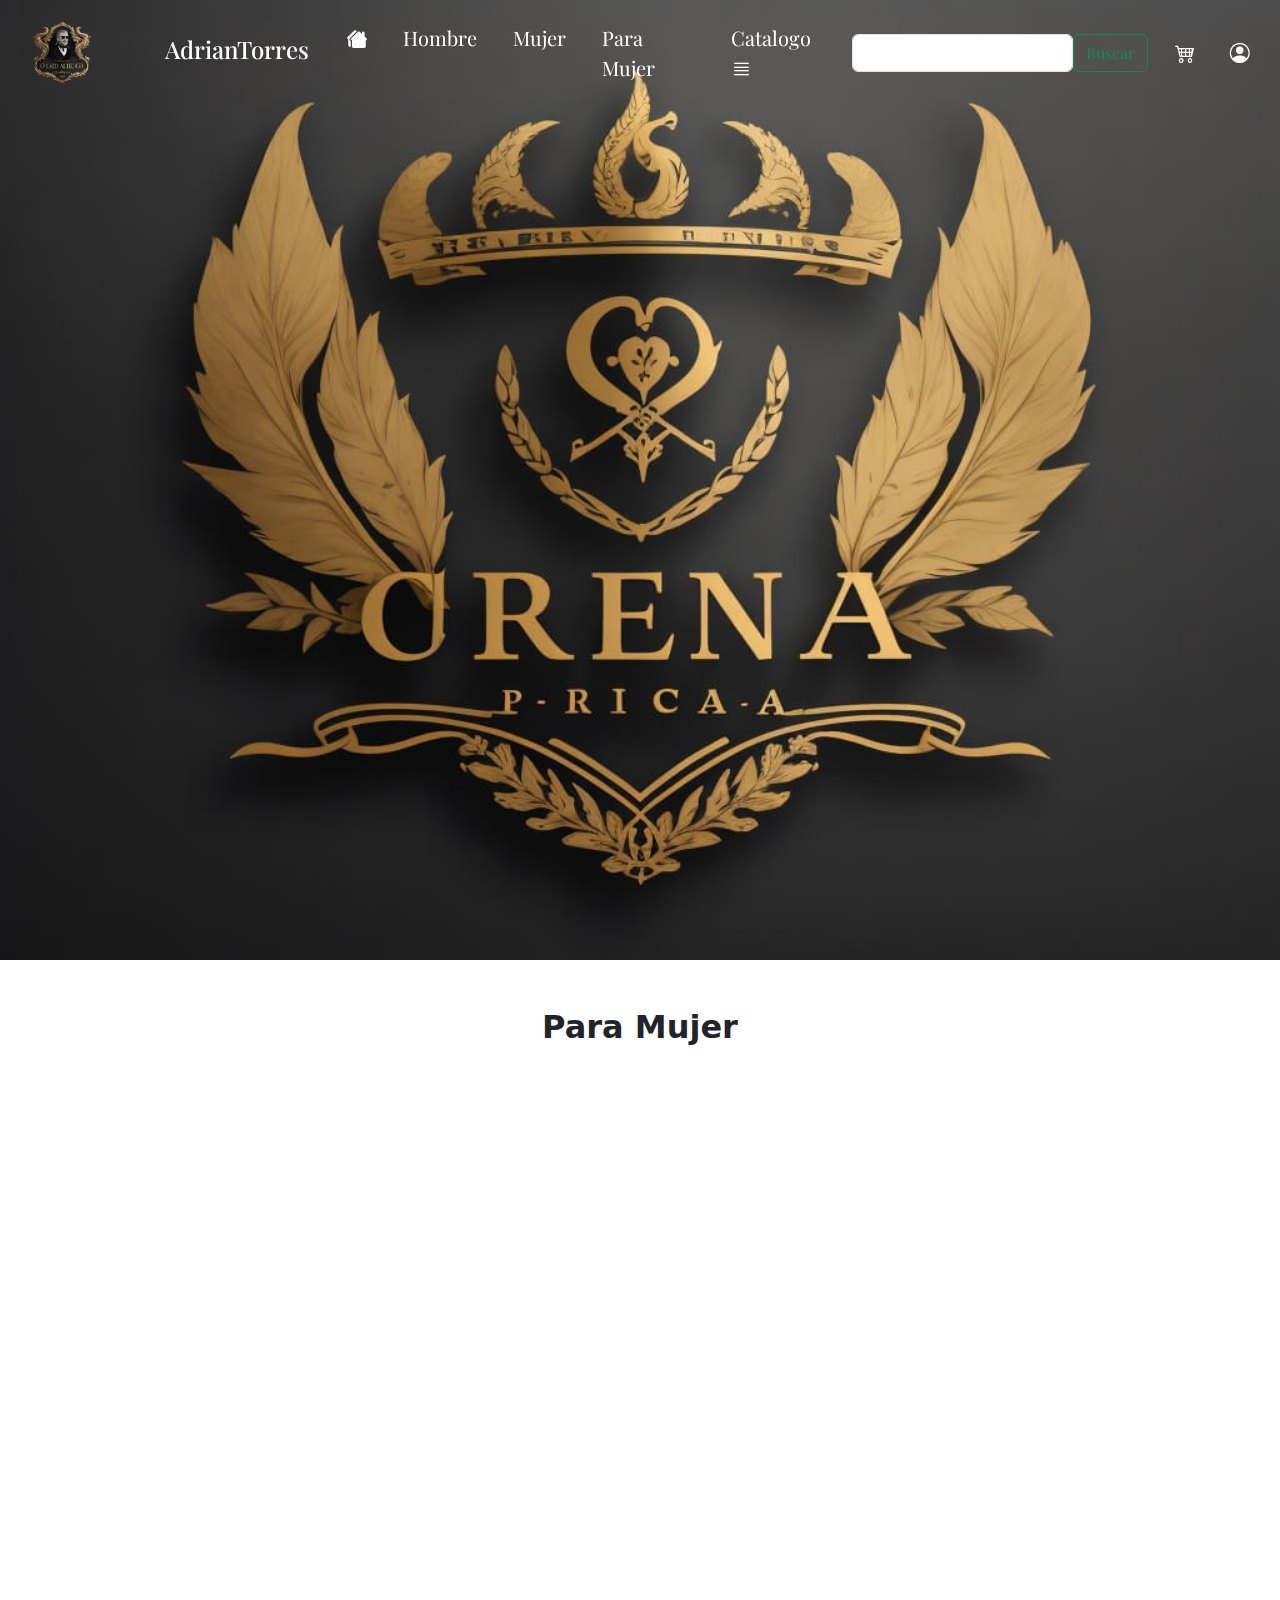
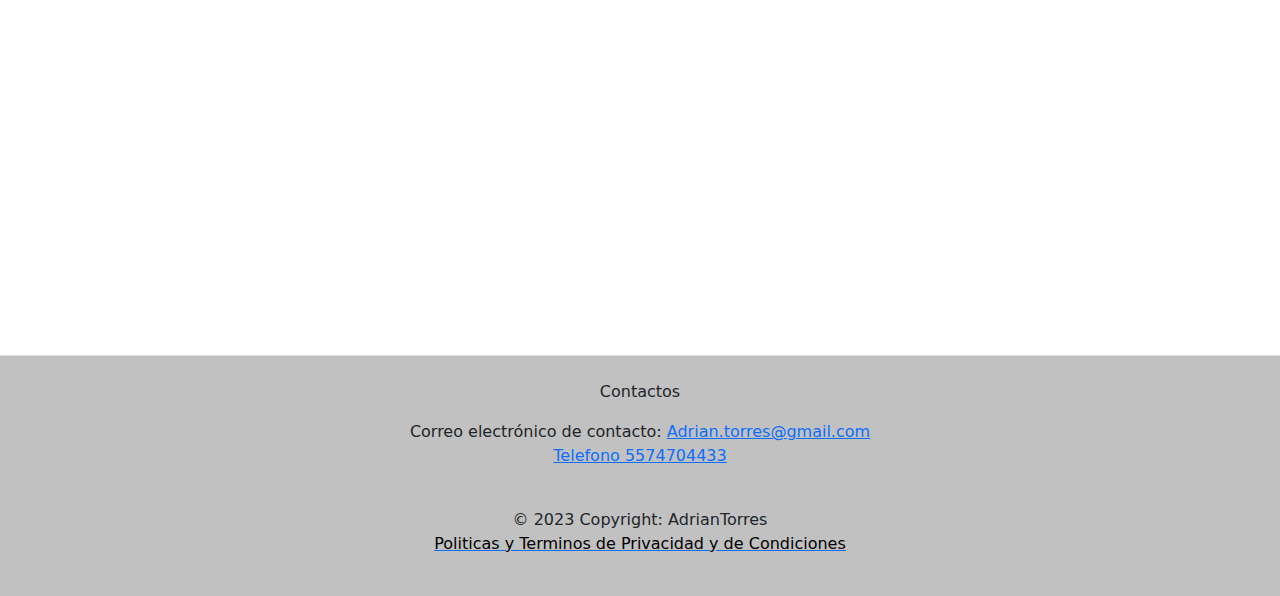
<file: HojaMujer.html>
<!DOCTYPE html>
<html lang="en">
    <!--head-->
<head>
    <meta charset="UTF-8">
    <meta name="viewport" content="width=device-width, initial-scale=1.0">
    <title>Hoja_Hombre</title>
    <!--descripcion-->
    <meta class="descripcion" 
        content="Moda de élite: Tu estilo, tu distinción. Encuentra la excelencia en cada prenda, define tu elegancia única hoy mismo.">
    <!--descripcion-->
            <!--palabras clave-->
    <meta name="keywords" content="Tienda,Ropa,Alta Calidad, Trejes Modernos, Alta costura, Prendas exclusivas, Calidad premium, Tendencias de moda, Boutique de moda, Vestimenta de alta gama, Diseño de vanguardia">
            <!--palabras clave-->
        <!--autor-->
    <meta name="author" content="The Piratones Original">
        <!--autor-->
    <link rel="" href="" class="rel">
    <link rel="stylesheet" href="https://cdn.jsdelivr.net/npm/bootstrap-icons@1.11.0/font/bootstrap-icons.css">
    <link rel="stylesheet" href="./CSS/bootstrap.rtl.min.css">
    <link href="https://fonts.googleapis.com/css2?family=Montserrat:ital,wght@1,500&family=Playfair+Display:ital,wght@1,900&display=swap"
    rel="stylesheet">
    <link rel="stylesheet" href="./CSS/inicio.css">
    <link rel="stylesheet" href="./aos/aos.css">
</head>
    <!--head-->
<!--body-->
<body>
    <!--header-->
    <header>
        <!--navbar-->
        <img src="./IMG/3er fondo navbar.jpg" class="card-img-top" alt="...">
        <nav class="navbar navbar-expand-lg fixed-top">
            <div class="container-fluid">
                <a class="navbar-brand" href="./index.html"><img class="logo" src="./IMG/LogoPaginaNuevo.webp" alt="..."></a>
                <h4 class="NombrePagina">AdrianTorres</h4>
                <button class="navbar-toggler" type="button" data-bs-toggle="collapse"
                    data-bs-target="#navbarSupportedContent" aria-controls="navbarSupportedContent"
                    aria-expanded="false" aria-label="Toggle navigation">
                    <span class="navbar-toggler-icon"></span>
                </button>
                <div class="collapse navbar-collapse" id="navbarSupportedContent">
                    <ul class="navbar-nav mx-auto mb-2 mb-lg-0">
                        <li class="nav-item">
                            <a class="nav-link" href="HojaMujer.html"><i class="bi bi-houses-fill casa"></i></a>
                        </li>
                        <li class="nav-item">
                            <a class="nav-link" href="HojaHombre.html">Hombre</a>
                        </li>
                        <li class="nav-item">
                            <a class="nav-link" href="./HojaMujer.html">Mujer</a>
                        </li>
                        <li class="nav-item">
                            <a class="nav-link" href="#Mujer">Para Mujer</a>
                        </li>
                        <li class="nav-item dropdown">
                            <a class="nav-link" href="#" role="button" data-bs-toggle="dropdown" aria-expanded="false">
                                Catalogo<i class=" bi bi-justify"></i>
                            </a>
                            <ul class="dropdown-menu">
                                <li><a class="dropdown-item" href="./HojaPantalones.html">Pantalones</a></li>
                                <li><a class="dropdown-item" href="./HojaPlayeras.html">Playeras</a></li>
                                <li><a class="dropdown-item" href="./HojaCamisas.html">Camisas</a></li>
                                <li><a class="dropdown-item" href="./HojaSacos.html">Sacos</a></li>
                        </li>
                    </ul>
                    </li>
                    </ul>
                    <form class="d-flex" role="search">
                        <input class="form-control me-2" type="search" placeholder="" aria-label="Search">
                        <button class="btn btn-outline-success" type="submit">Buscar</button>
                    </form>
                </div>
            </div>
            <div class="carrito">
                <a class="compras" href="./hojaCarrito.html"> <i class="bi bi-cart4"></i></a>
            </div>
            <div class="grande">
                <a class="cuenta" href="./HojadeUsuario.html"><i class="bi bi-person-circle"></i></a>
            </div>
        </nav>
        <!--navbar-->
    </header>
    <!--header-->
        <!--main-->
    <main>
        <a id="Mujer"></a>
            <!---section-->
        <section class="DeTemporada">
            <div class="container py-5">
                <main>
                    <div>
                <h2 class="CentradoTitulo1"><strong>Para Mujer</strong></h2>
            </div>
            </main>
            <br>
                <!--targetas-->
                <div class="row">
                    <div class="col-lg-3" data-aos="fade-down">
                        <div class="card mb-4">
                            <img src="./IMG/40.webp" class="card-img-top"
                                alt="...">
                            <div class="card-body">
                                <h5 class="card-titles">Playera Cuello Redondo de Manga Corta Model Core Max 3.14 </h5>
                                <p class="card-text"></p>
                                <a href="#" class="btn btn-outline-info">Ver más</a>
                            </div>
                        </div>
                    </div>
                    <div class="col-lg-3" data-aos="fade-down">
                        <div class="card mb-4">
                            <img src="./IMG/41.webp"
                                class="card-img-top" alt="...">
                            <div class="card-body">
                                <h5 class="card-titles">Pantalón De Vestir Tipo Classic Model Color Azul Fuerte</h5>
                                <p class="card-text"></p>
                                <a href="#" class="btn btn-outline-info">Ver más</a>
                            </div>
                        </div>
                    </div>
                    <div class="col-lg-3" data-aos="fade-down">
                        <div class="card mb-4">
                            <img src="./IMG/42.webp"
                                class="card-img-top" alt="...">
                            <div class="card-body">
                                <h5 class="card-titles">Saco de Traje Gris Casual Estilo Old con Chaleco Color Vino </h5>
                                <p class="card-text"></p>
                                <a href="#" class="btn btn-outline-info">Ver más</a>
                            </div>
                        </div>
                    </div>
                    <div class="col-lg-3" data-aos="fade-down">
                        <div class="card mb-4">
                            <img src="./IMG/43.webp"
                                class="card-img-top" alt="...">
                            <div class="card-body">
                                <h5 class="card-titles">Camisa Manga Larga Azul Pastel Bordado Estilo Vaquero de Flores</h5>
                                <p class="card-text"></p>
                                <a href="#" class="btn btn-outline-info">Ver más</a>
                            </div>
                        </div>
                    </div>
                </div>
                <br>
                <div class="row">
                    <div class="col-lg-3" data-aos="fade-down">
                        <div class="card mb-4">
                            <img src="./IMG/44.webp" class="card-img-top"
                                alt="...">
                            <div class="card-body">
                                <h5 class="card-titles">Playera Cuello Redondo de Manga Corta Model Core Max 3.14 </h5>
                                <p class="card-text"></p>
                                <a href="#" class="btn btn-outline-info">Ver más</a>
                            </div>
                        </div>
                    </div>
                    <div class="col-lg-3" data-aos="fade-down">
                        <div class="card mb-4">
                            <img src="./IMG/45.webp"
                                class="card-img-top" alt="...">
                            <div class="card-body">
                                <h5 class="card-titles">Pantalón De Vestir Tipo Classic Model Color Azul Fuerte</h5>
                                <p class="card-text"></p>
                                <a href="#" class="btn btn-outline-info">Ver más</a>
                            </div>
                        </div>
                    </div>
                    <div class="col-lg-3" data-aos="fade-down">
                        <div class="card mb-4">
                            <img src="./IMG/46.webp"
                                class="card-img-top" alt="...">
                            <div class="card-body">
                                <h5 class="card-titles">Saco de Traje Gris Casual Estilo Old con Chaleco Color Vino </h5>
                                <p class="card-text"></p>
                                <a href="#" class="btn btn-outline-info">Ver más</a>
                            </div>
                        </div>
                    </div>
                    <div class="col-lg-3" data-aos="fade-down">
                        <div class="card mb-4">
                            <img src="./IMG/47.webp"
                                class="card-img-top" alt="...">
                            <div class="card-body">
                                <h5 class="card-titles">Camisa Manga Larga Azul Pastel Bordado Estilo Vaquero de Flores</h5>
                                <p class="card-text"></p>
                                <a href="#" class="btn btn-outline-info">Ver más</a>
                            </div>
                        </div>
                    </div>
                </div>
                <!--targetas-->
                <script src="./aos/aos.js"></script>
                <script src="./JS/script.js"></script>
        </section>
            <!--section-->
    </main>
        <!--main-->
    <link rel="stylesheet" href="./JS/bootstrap.bundle.min.js">
    <script src="https://cdn.jsdelivr.net/npm/bootstrap@5.3.1/dist/js/bootstrap.bundle.min.js"
        integrity="sha384-HwwvtgBNo3bZJJLYd8oVXjrBZt8cqVSpeBNS5n7C8IVInixGAoxmnlMuBnhbgrkm"
        crossorigin="anonymous"></script>
</body>
<!--body-->
    <!--footer-->
<footer class="footer border-top py-4">
    <p>Contactos</p>
    <p>Correo electrónico de contacto:
        <a href="adrian: adrian.torres@gmail.com">
            Adrian.torres@gmail.com</a>
        <br>
        <a href="tel+5574704433">Telefono 5574704433</a>
    </p>
    <br>
    © 2023 Copyright: AdrianTorres
        <!--politicas de privacidad-->
        <a href="politicas.html">
            <p style="color:rgb(0, 0, 0)">Politicas y Terminos de Privacidad y de Condiciones</p>
        <!--politicas de privacidad-->
</footer>
    <!--footer-->
</html>
</file>
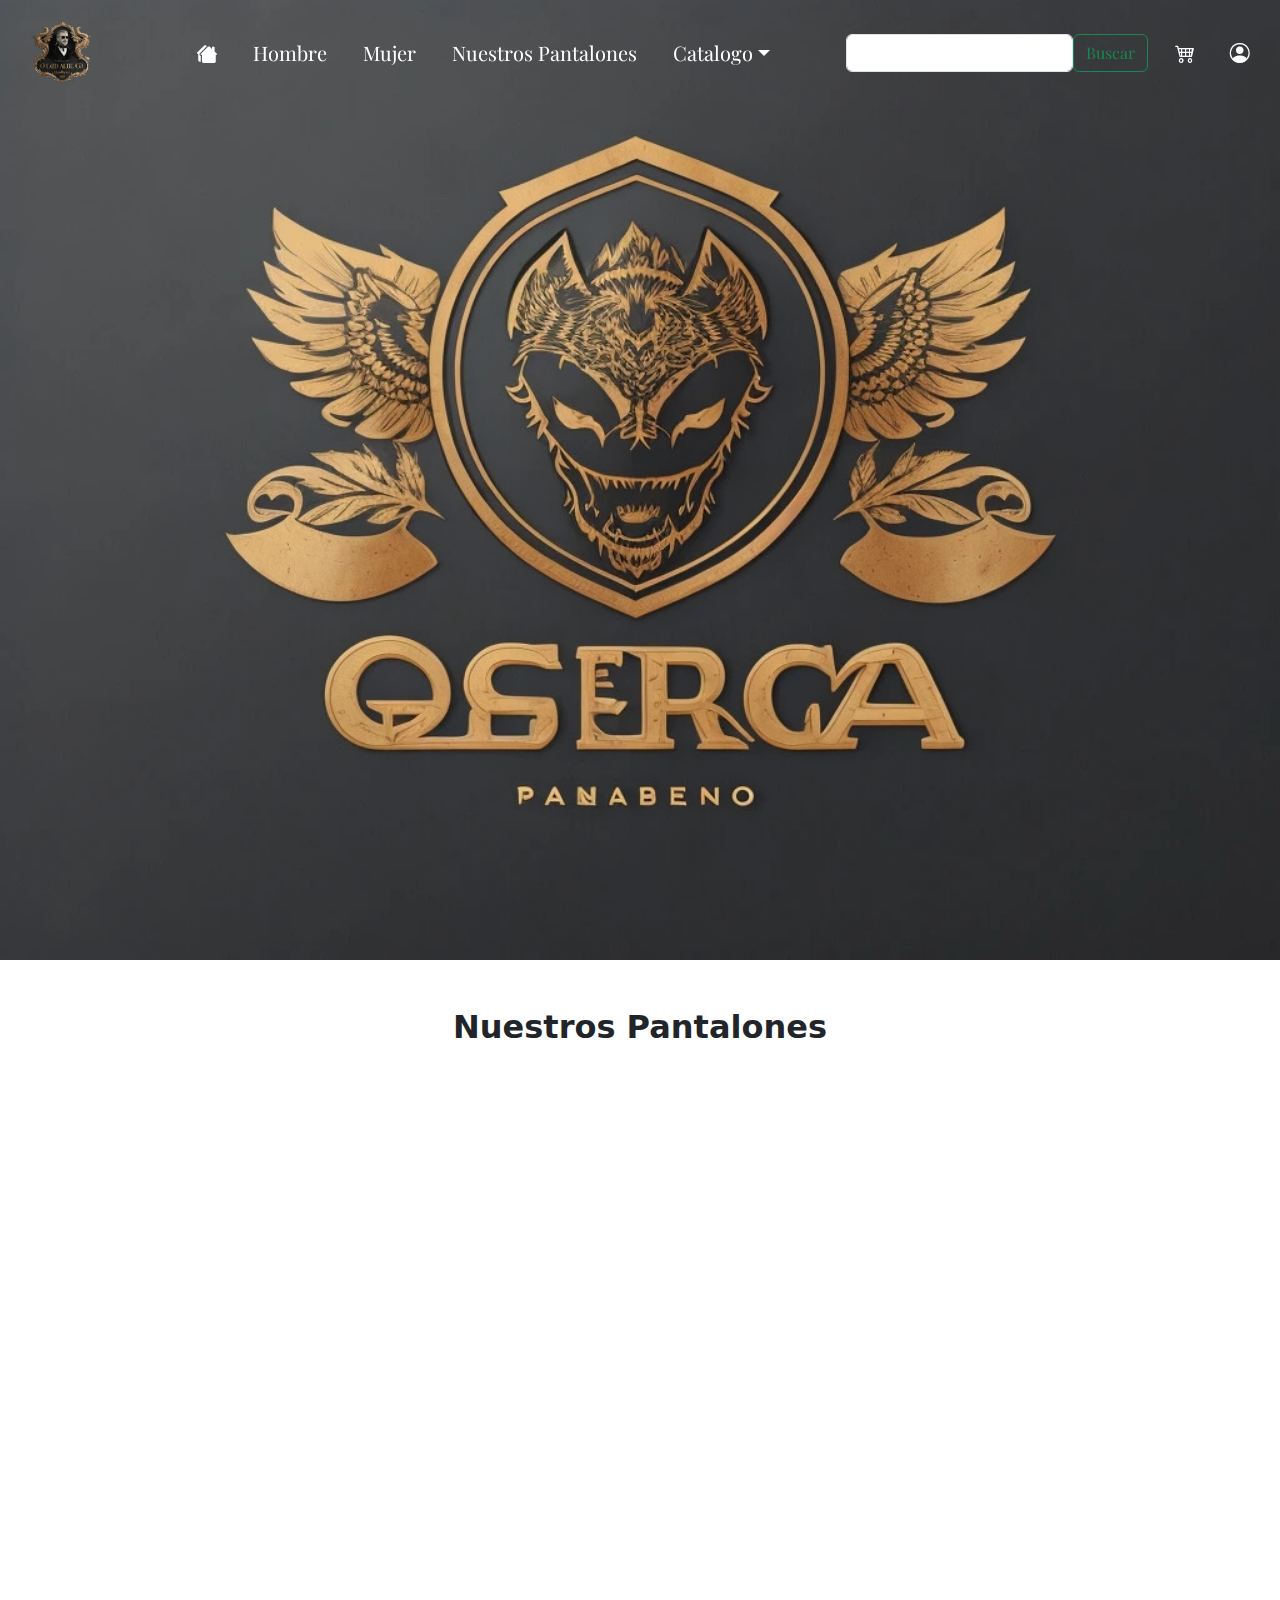
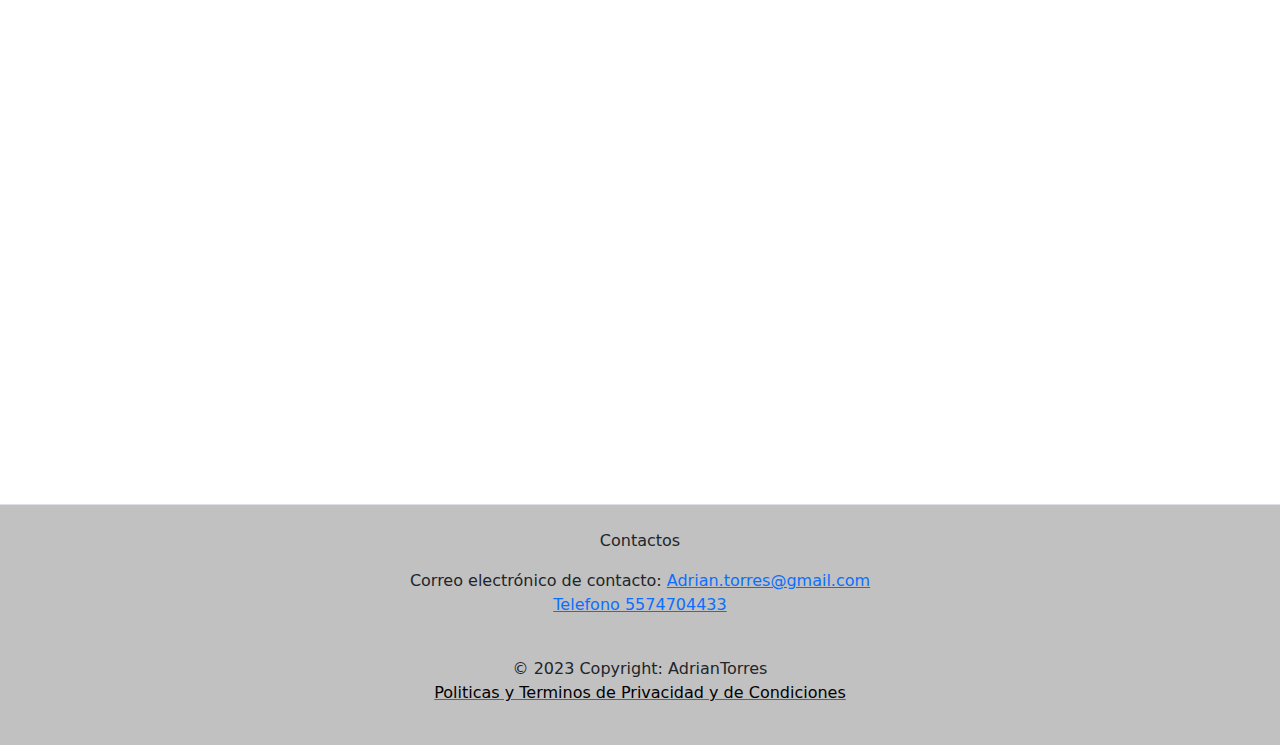
<file: HojaPantalones.html>
<!DOCTYPE html>
<html lang="en">
    <!--head-->
<head>
    <meta charset="UTF-8">
    <meta name="viewport" content="width=device-width, initial-scale=1.0">
    <title>Tienda_Ropa_Pantalones</title>
    <link rel="stylesheet" href="https://cdn.jsdelivr.net/npm/bootstrap-icons@1.11.0/font/bootstrap-icons.css">
    <link rel="stylesheet" href="./CSS/bootstrap.rtl.min.css">
    <link
        href="https://fonts.googleapis.com/css2?family=Montserrat:ital,wght@1,500&family=Playfair+Display:ital,wght@1,900&display=swap"
        rel="stylesheet">
    <link rel="stylesheet" href="./CSS/inicio.css">
    <link rel="stylesheet" href="./aos/aos.css">
</head>
    <!--head-->
<!--body-->
<body>
    <!--header-->
    <header>
        <!--navbar-->
        <img src="./IMG/fondoparapantalones.webp" class="card-img-top" alt="...">
        <nav class="navbar navbar-expand-lg fixed-top">
            <div class="container-fluid">
                <a class="navbar-brand" href="./index.html"><img class="logo" src="./IMG/LogoPaginaNuevo.webp" alt="..."></a>
                <button class="navbar-toggler" type="button" data-bs-toggle="collapse"
                    data-bs-target="#navbarSupportedContent" aria-controls="navbarSupportedContent"
                    aria-expanded="false" aria-label="Toggle navigation">
                    <span class="navbar-toggler-icon"></span>
                </button>
                <div class="collapse navbar-collapse" id="navbarSupportedContent">
                    <ul class="navbar-nav mx-auto mb-2 mb-lg-0">
                        <li class="nav-item">
                            <a class="nav-link" href="HojaPantalones.html"><i class="bi bi-houses-fill casa"></i></a>
                        </li>
                        <li class="nav-item">
                            <a class="nav-link" href="HojaHombre.html">Hombre</a>
                        </li>
                        <li class="nav-item">
                            <a class="nav-link" href="./HojaMujer.html">Mujer</a>
                        </li>
                        <li class="nav-item">
                            <a class="nav-link" href="#Pantalones">Nuestros Pantalones</a>
                        </li>
                        <li class="nav-item dropdown">
                            <a class="nav-link dropdown-toggle" href="#" role="button" data-bs-toggle="dropdown"
                                aria-expanded="false">
                                Catalogo
                            </a>
                            <ul class="dropdown-menu">
                                <li><a class="dropdown-item" href="./HojaPantalones.html">Pantalones</a></li>
                                <li><a class="dropdown-item" href="./HojaPlayeras.html">Playeras</a></li>
                                <li><a class="dropdown-item" href="./HojaCamisas.html">Camisas</a></li>
                                <li><a class="dropdown-item" href="./HojaSacos.html">Sacos</a></li>
                        </li>
                    </ul>
                    </li>
                    </ul>
                    <form class="d-flex" role="search">
                        <input class="form-control me-2" type="search" placeholder="" aria-label="Search">
                        <button class="btn btn-outline-success" type="submit">Buscar</button>
                    </form>
                </div>
            </div>
            <div class="carrito">
                <a class="compras" href="./hojaCarrito.html"> <i class="bi bi-cart4"></i></a>
            </div>
            <div class="grande">
                <a class="cuenta" href="./HojadeUsuario.html"><i class="bi bi-person-circle"></i></a>
            </div>
        </nav>
        <!--navbar-->
    </header>
    <!--header-->
        <!--main-->
    <main>
        <a id="Pantalones"></a>
            <!--section-->
        <section class="Pantalones">
            <div class="container py-5">
                <h2 class="CentradoTitulo1"><strong>Nuestros Pantalones</strong></h2>
                <br>
                <!--targeta-->
                <div class="row">
                    <div class="col-lg-3" data-aos="fade-down">
                        <div class="card mb-4">
                            <img src="./IMG/1.webp" class="card-img-top" alt="...">
                            <div class="card-body">
                                <h5 class="card-title"><strong>Pantalón de Vestir Color Azul Marino</strong></h5>
                                <p class="card-text">$499.99</p>
                                <a href="#" class="btn btn-outline-info">COMPRAR AHORA</a>
                            </div>
                        </div>
                    </div>
                    <div class="col-lg-3" data-aos="fade-down">
                        <div class="card mb-4">
                            <img src="./IMG/2.webp" class="card-img-top" alt="...">
                            <div class="card-body">
                                <h5 class="card-title"><strong>Pantalón de Vestir Color Negro</strong></h5>
                                <p class="card-text">$499.99</p>
                                <a href="#" class="btn btn-outline-info">COMPRAR AHORA</a>
                            </div>
                        </div>
                    </div>
                    <div class="col-lg-3" data-aos="fade-down">
                        <div class="card mb-4">
                            <img src="./IMG/3.webp" class="card-img-top" alt="...">
                            <div class="card-body">
                                <h5 class="card-title"><strong>Pantalón de Vestir Color Azul Porcelana</strong></h5>
                                <p class="card-text">$499.99</p>
                                <a href="#" class="btn btn-outline-info">COMPRAR AHORA</a>
                            </div>
                        </div>
                    </div>
                    <div class="col-lg-3" data-aos="fade-down">
                        <div class="card mb-4">
                            <img src="./IMG/4.webp" class="card-img-top" alt="...">
                            <div class="card-body">
                                <h5 class="card-title"><strong>Pantalón de Vestir Color Gris Claro</strong></h5>
                                <p class="card-text">$499.99</p>
                                <a href="#" class="btn btn-outline-info">COMPRAR AHORA</a>
                            </div>
                        </div>
                    </div>
                </div>
                <div class="container py-5">
                    <div class="row">
                        <div class="col-lg-3" data-aos="fade-down">
                            <div class="card mb-4">
                                <img src="./IMG/5.webp" class="card-img-top" alt="...">
                                <div class="card-body">
                                    <h5 class="card-title"><strong>Pantalón de Vestir Color Negro Decorado</strong></h5>
                                    <p class="card-text">$499.99</p>
                                    <a href="#" class="btn btn-outline-info">COMPRAR AHORA</a>
                                </div>
                            </div>
                        </div>
                        <div class="col-lg-3" data-aos="fade-down">
                            <div class="card mb-4">
                                <img src="./IMG/7.webp" class="card-img-top" alt="...">
                                <div class="card-body">
                                    <h5 class="card-title"><strong>Pantalón de Vestir Color Negro </strong></h5>
                                    <p class="card-text">$499.99</p>
                                    <a href="#" class="btn btn-outline-info">COMPRAR AHORA</a>
                                </div>
                            </div>
                        </div>
                        <div class="col-lg-3" data-aos="fade-down">
                            <div class="card mb-4">
                                <img src="./IMG/6.webp" class="card-img-top" alt="...">
                                <div class="card-body">
                                    <h5 class="card-title"><strong>Pantalón de Vestir Color Negro Mariachi</strong></h5>
                                    <p class="card-text">$499.99</p> 
                                    <a href="#" class="btn btn-outline-info">COMPRAR AHORA</a>
                                </div>
                            </div>
                        </div>
                        <div class="col-lg-3" data-aos="fade-down">
                            <div class="card mb-4">
                                <img src="./IMG/8.webp" class="card-img-top" alt="...">
                                <div class="card-body">
                                    <h5 class="card-title"><strong>Pantalón de Vestir Color Negro Claro</strong></h5>
                                    <p class="card-text">$499.99</p>
                                    <a href="#" class="btn btn-outline-info">COMPRAR AHORA</a>
                                </div>
                            </div>
                        </div>
                    </div>
                <!--targetas-->
                <script src="./aos/aos.js"></script>
                <script src="./JS/script.js"></script>
        </section>
            <!--section-->
    </main>
        <!--main-->
    <link rel="stylesheet" href="./JS/bootstrap.bundle.min.js">
    <script src="https://cdn.jsdelivr.net/npm/bootstrap@5.3.1/dist/js/bootstrap.bundle.min.js"
        integrity="sha384-HwwvtgBNo3bZJJLYd8oVXjrBZt8cqVSpeBNS5n7C8IVInixGAoxmnlMuBnhbgrkm"
        crossorigin="anonymous"></script>
</body>
<!--body-->
    <!--footer-->
<footer class="footer border-top py-4">
    <p>Contactos</p>
    <p>Correo electrónico de contacto:
        <a href="adrian: adrian.torres@gmail.com">
            Adrian.torres@gmail.com</a>
        <br>
        <a href="tel+5574704433">Telefono 5574704433</a>
    </p>
    <br>
    © 2023 Copyright: AdrianTorres
        <!--politicas de privacidad-->
        <a href="politicas.html">
            <p style="color:rgb(0, 0, 0)">Politicas y Terminos de Privacidad y de Condiciones</p>
        <!--politicas de privacidad-->
</footer>
    <!--footer-->
</html>
</file>
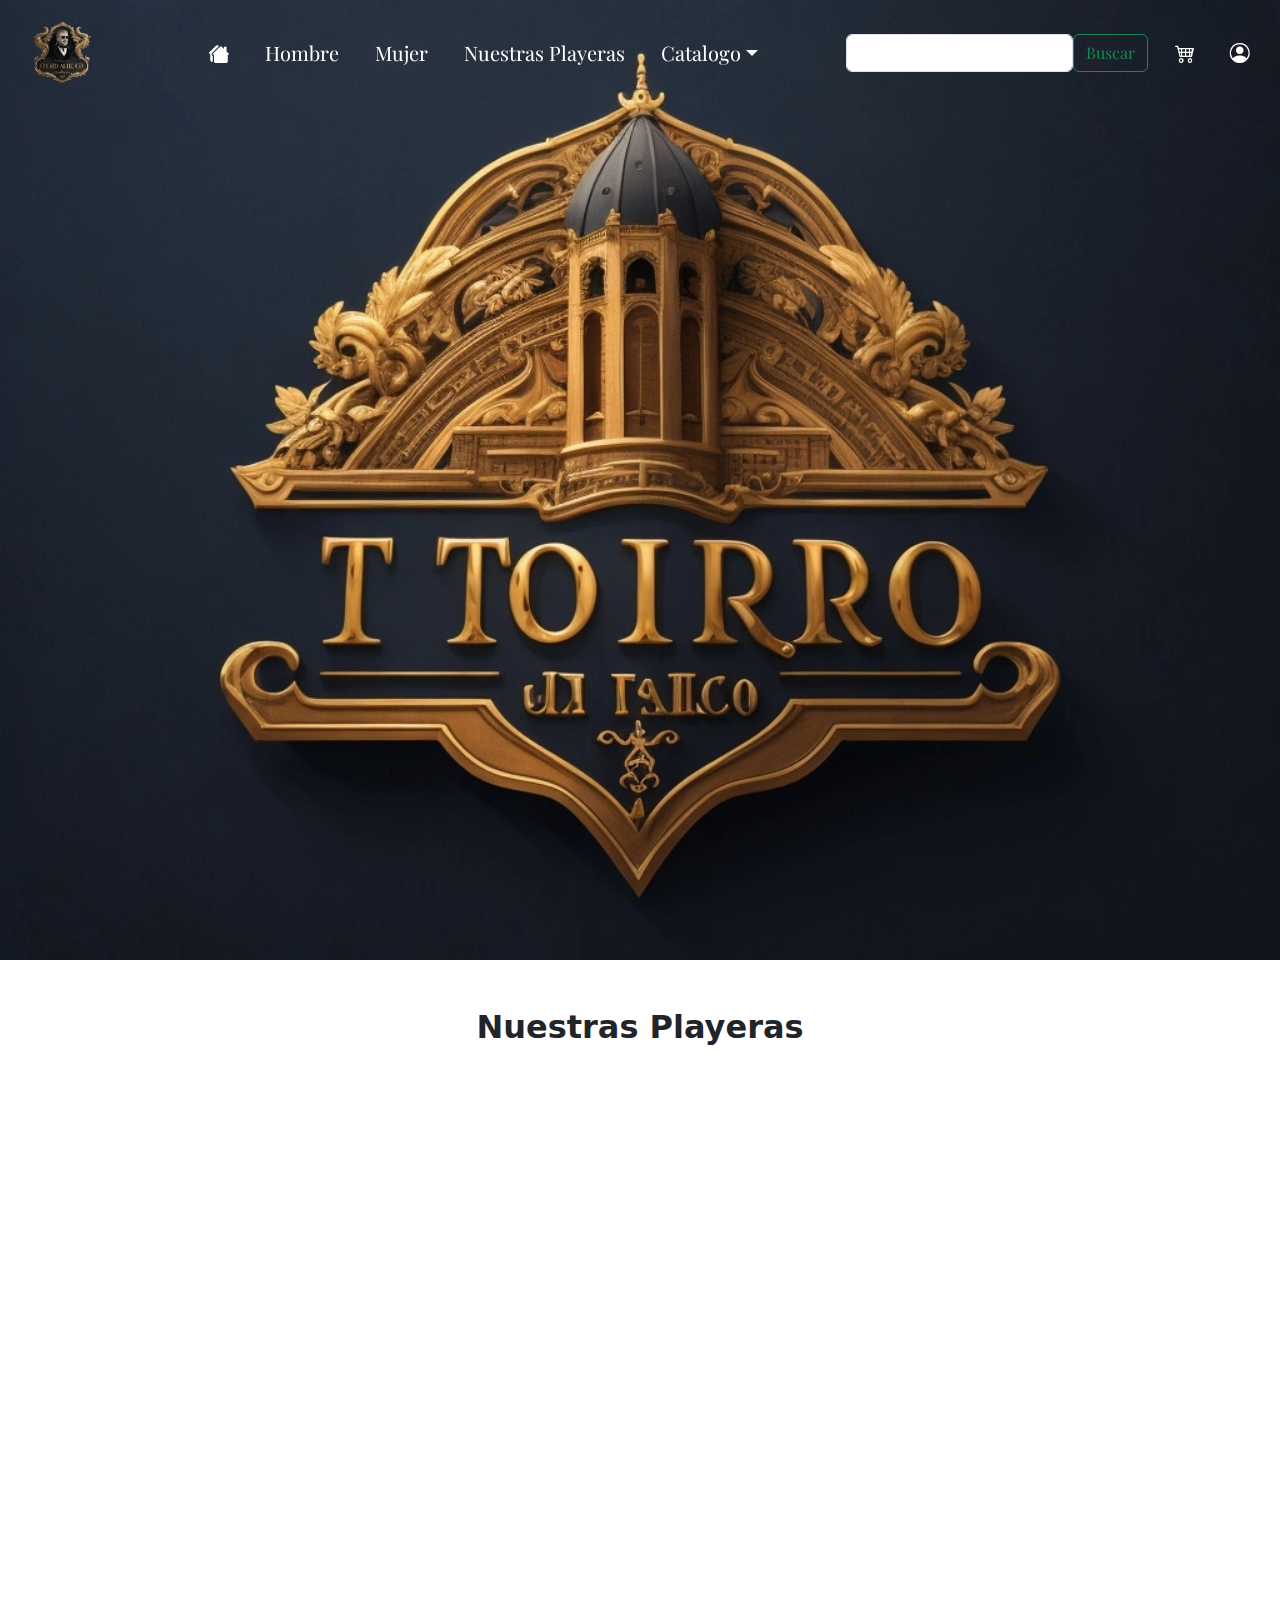
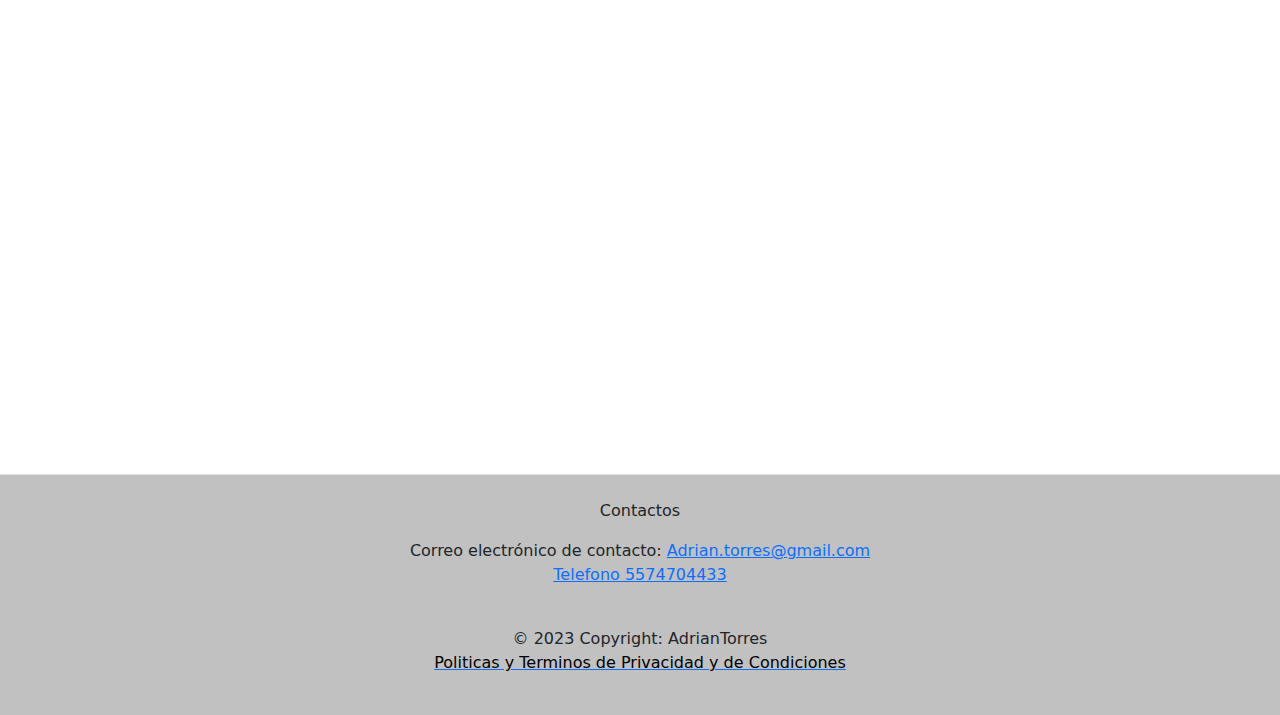
<file: HojaPlayeras.html>
<!DOCTYPE html>
<html lang="en">
    <!--head-->
<head>
    <meta charset="UTF-8">
    <meta name="viewport" content="width=device-width, initial-scale=1.0">
    <title>Tienda_Ropa_Playeras</title>
    <link rel="stylesheet" href="https://cdn.jsdelivr.net/npm/bootstrap-icons@1.11.0/font/bootstrap-icons.css">
    <link rel="stylesheet" href="./CSS/bootstrap.rtl.min.css">
    <link
        href="https://fonts.googleapis.com/css2?family=Montserrat:ital,wght@1,500&family=Playfair+Display:ital,wght@1,900&display=swap"
        rel="stylesheet">
    <link rel="stylesheet" href="./CSS/inicio.css">
    <link rel="stylesheet" href="./aos/aos.css">
</head>
    <!--head-->
<!--body-->
<body>
    <!--header-->
    <header>
        <!--navbar-->
        <img src="./IMG/FondoPagina.webp" class="card-img-top" alt="...">
        <nav class="navbar navbar-expand-lg fixed-top">
            <div class="container-fluid">
                <a class="navbar-brand" href="./index.html"><img class="logo" src="./IMG/LogoPaginaNuevo.webp" alt="..."></a>
                <button class="navbar-toggler" type="button" data-bs-toggle="collapse"
                    data-bs-target="#navbarSupportedContent" aria-controls="navbarSupportedContent"
                    aria-expanded="false" aria-label="Toggle navigation">
                    <span class="navbar-toggler-icon"></span>
                </button>
                <div class="collapse navbar-collapse" id="navbarSupportedContent">
                    <ul class="navbar-nav mx-auto mb-2 mb-lg-0">
                        <li class="nav-item">
                            <a class="nav-link" href="HojaPlayeras.html"><i class="bi bi-houses-fill casa"></i></a>
                        </li>
                        <li class="nav-item">
                            <a class="nav-link" href="HojaHombre.html">Hombre</a>
                        </li>
                        <li class="nav-item">
                            <a class="nav-link" href="./HojaMujer.html">Mujer</a>
                        </li>
                        <li class="nav-item">
                            <a class="nav-link" href="#Playeras">Nuestras Playeras</a>
                        </li>
                        <li class="nav-item dropdown">
                            <a class="nav-link dropdown-toggle" href="#" role="button" data-bs-toggle="dropdown"
                                aria-expanded="false">
                                Catalogo
                            </a>
                            <ul class="dropdown-menu">
                                <li><a class="dropdown-item" href="./HojaPantalones.html">Pantalones</a></li>
                                <li><a class="dropdown-item" href="./HojaPlayeras.html">Playeras</a></li>
                                <li><a class="dropdown-item" href="./HojaCamisas.html">Camisas</a></li>
                                <li><a class="dropdown-item" href="./HojaSacos.html">Sacos</a></li>
                        </li>
                    </ul>
                    </li>
                    </ul>
                    <form class="d-flex" role="search">
                        <input class="form-control me-2" type="search" placeholder="" aria-label="Search">
                        <button class="btn btn-outline-success" type="submit">Buscar</button>
                    </form>
                </div>
            </div>
            <div class="carrito">
                <a class="compras" href="./hojaCarrito.html"> <i class="bi bi-cart4"></i></a>
            </div>
            <div class="grande">
                <a class="cuenta" href="./HojadeUsuario.html"><i class="bi bi-person-circle"></i></a>
            </div>
        </nav>
        <!--navbar-->
    </header>
    <!--header-->
        <!--main-->
    <main>
        <a id="Playeras"></a>
        <!--section-->
        <section class="Playeras">
            <div class="container py-5">
                <h2 class="CentradoTitulo1"><strong>Nuestras Playeras</strong></h2>
                <br>
                <!--targetas-->
                <div class="row">
                    <div class="col-lg-3" data-aos="fade-down">
                        <div class="card mb-4">
                            <img src="./IMG/12.webp" class="card-img-top" alt="...">
                            <div class="card-body">
                                <h5 class="card-title"><strong>Playera Color Azul Ajustada
                                </strong></h5>
                                <p class="card-text">$600.00</p>
                                <a href="#" class="btn btn-outline-info">COMPRAR AHORA</a>
                            </div>
                        </div>
                    </div>
                    <div class="col-lg-3" data-aos="fade-down">
                        <div class="card mb-4">
                            <img src="./IMG/13.webp" class="card-img-top" alt="...">
                            <div class="card-body">
                                <h5 class="card-title"><strong>Playera Color Rojo Blanco Ajustada</strong></h5>
                                <p class="card-text">$600.00</p>
                                <a href="#" class="btn btn-outline-info">COMPRAR AHORA</a>
                            </div>
                        </div>
                    </div>
                    <div class="col-lg-3" data-aos="fade-down">
                        <div class="card mb-4">
                            <img src="./IMG/18.webp" class="card-img-top" alt="...">
                            <div class="card-body">
                                <h5 class="card-title"><strong>Playera Tropical Con Estampado Ajustada</strong></h5>
                                <p class="card-text">$600.00</p>
                                <a href="#" class="btn btn-outline-info">COMPRAR AHORA</a>
                            </div>
                        </div>
                    </div>
                    <div class="col-lg-3" data-aos="fade-down">
                        <div class="card mb-4">
                            <img src="./IMG/15.webp" class="card-img-top" alt="...">
                            <div class="card-body">
                                <h5 class="card-title"><strong>Playera Color Gris Ajustada</strong></h5>
                                <p class="card-text">$600.00</p>
                                <a href="#" class="btn btn-outline-info">COMPRAR AHORA</a>
                            </div>
                        </div>
                    </div>
                </div>
                <div class="container py-5">
                    <div class="row">
                        <div class="col-lg-3" data-aos="fade-down">
                            <div class="card mb-4">
                                <img src="./IMG/16.webp" class="card-img-top" alt="...">
                                <div class="card-body">
                                    <h5 class="card-title"><strong>Playera Color Gris Logo Ajustada</strong></h5>
                                    <p class="card-text">$600.00</p>
                                    <a href="#" class="btn btn-outline-info">COMPRAR AHORA</a>
                                </div>
                            </div>
                        </div>
                        <div class="col-lg-3" data-aos="fade-down">
                            <div class="card mb-4">
                                <img src="./IMG/17.webp" class="card-img-top" alt="...">
                                <div class="card-body">
                                    <h5 class="card-title"><strong>Playera Color Variado Ajustada</strong></h5>
                                    <p class="card-text">$600.00</p>
                                    <a href="#" class="btn btn-outline-info">COMPRAR AHORA</a>
                                </div>
                            </div>
                        </div>
                        <div class="col-lg-3" data-aos="fade-down">
                            <div class="card mb-4">
                                <img src="./IMG/14.webp" class="card-img-top" alt="...">
                                <div class="card-body">
                                    <h5 class="card-title"><strong>Playera Color Rojo Ajustada</strong></h5>
                                    <p class="card-text">$600.00</p> 
                                    <a href="#" class="btn btn-outline-info">COMPRAR AHORA</a>
                                </div>
                            </div>
                        </div>
                        <div class="col-lg-3" data-aos="fade-down">
                            <div class="card mb-4">
                                <img src="./IMG/DreamShaper_v7_playera_casual_para_hombre_0-_1_.webp" class="card-img-top" alt="...">
                                <div class="card-body">
                                    <h5 class="card-title"><strong>Playera Tipo Polo  Ajustada</strong></h5>
                                    <p class="card-text">$600.00</p>
                                    <a href="#" class="btn btn-outline-info">COMPRAR AHORA</a>
                                </div>
                            </div>
                        </div>
                    </div>
                <!--targetas-->
                <script src="./aos/aos.js"></script>
                <script src="./JS/script.js"></script>
        </section>
        <!--section-->
    </main>
        <!--main-->
    <link rel="stylesheet" href="./JS/bootstrap.bundle.min.js">
    <script src="https://cdn.jsdelivr.net/npm/bootstrap@5.3.1/dist/js/bootstrap.bundle.min.js"
        integrity="sha384-HwwvtgBNo3bZJJLYd8oVXjrBZt8cqVSpeBNS5n7C8IVInixGAoxmnlMuBnhbgrkm"
        crossorigin="anonymous"></script>
</body>
<!--body-->
    <!--footer-->
<footer class="footer border-top py-4">
    <p>Contactos</p>
    <p>Correo electrónico de contacto:
        <a href="adrian: adrian.torres@gmail.com">
            Adrian.torres@gmail.com</a>
        <br>
        <a href="tel+5574704433">Telefono 5574704433</a>
    </p>
    <br>
    © 2023 Copyright: AdrianTorres
        <!--politicas de privacidad-->
        <a href="politicas.html">
            <p style="color:rgb(0, 0, 0)">Politicas y Terminos de Privacidad y de Condiciones</p>
        <!--politicas de privacidad-->
</footer>
    <!--footer-->
</html>
</file>
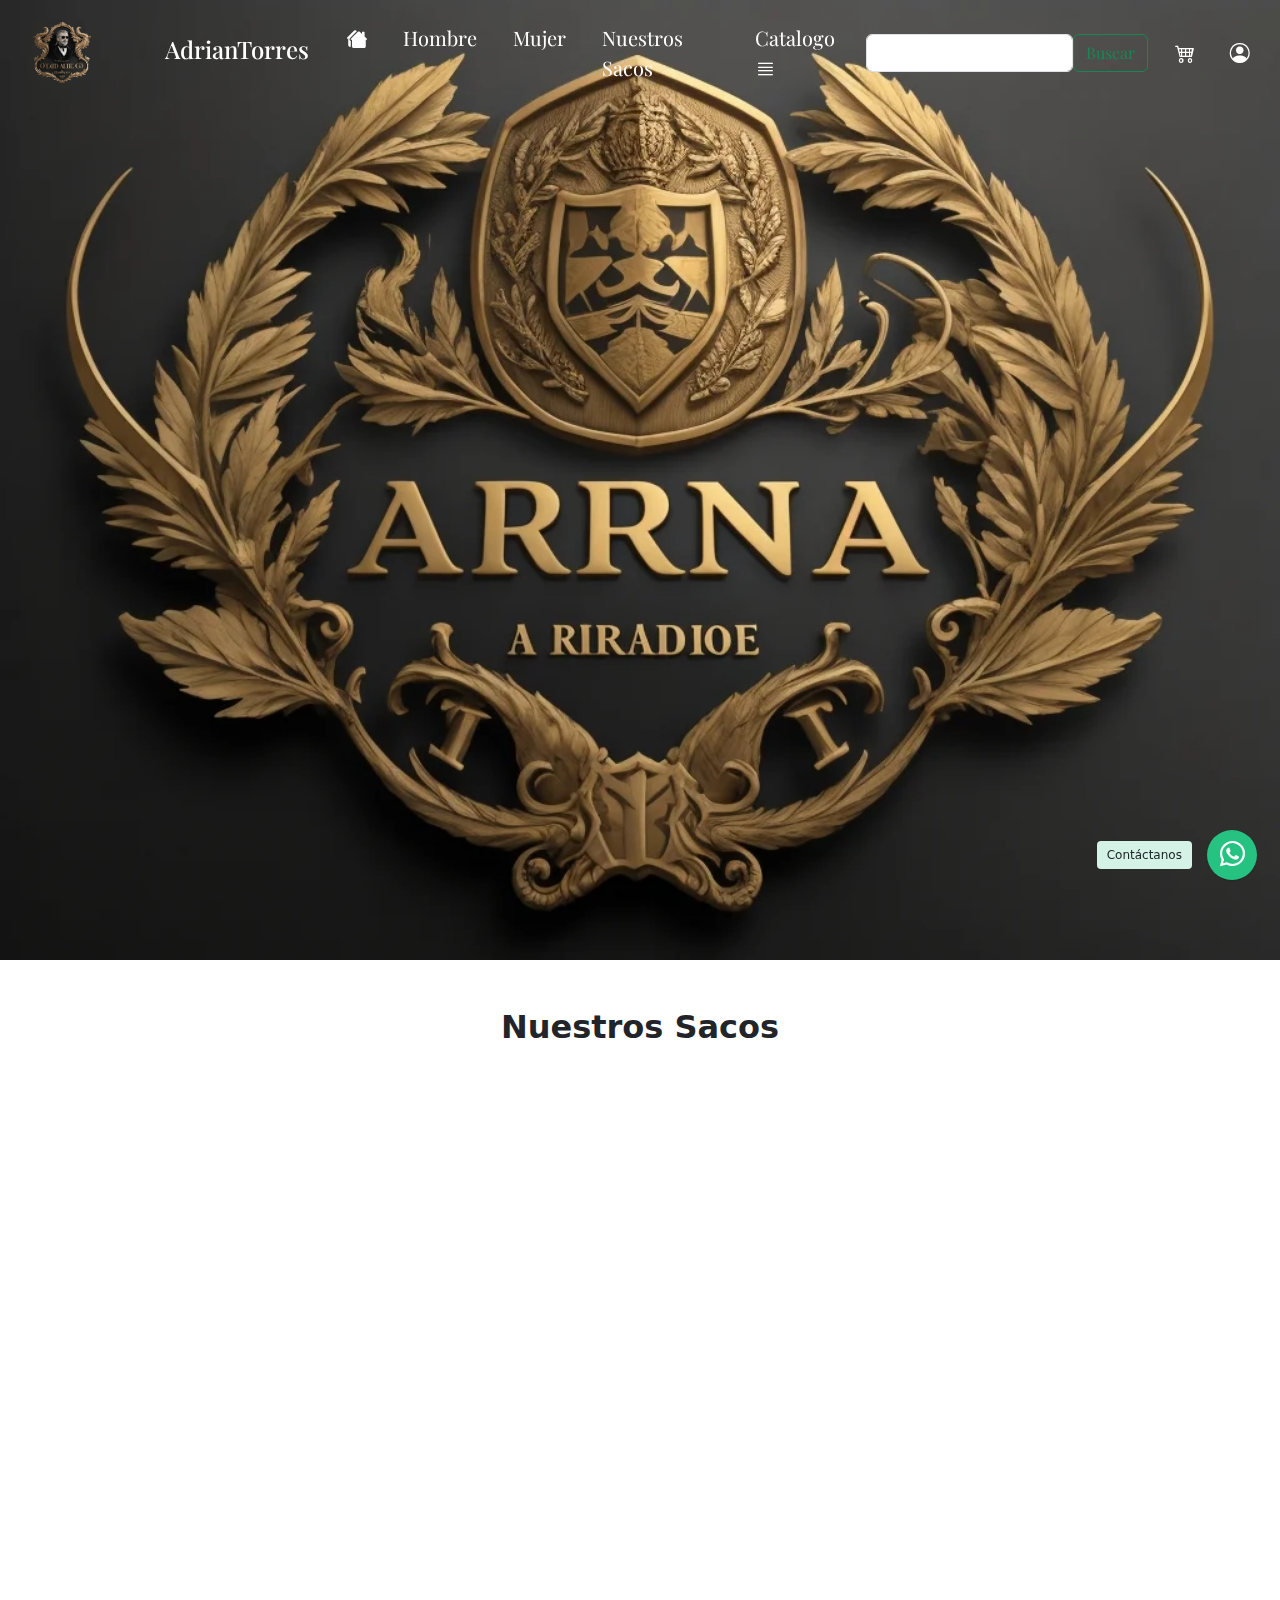
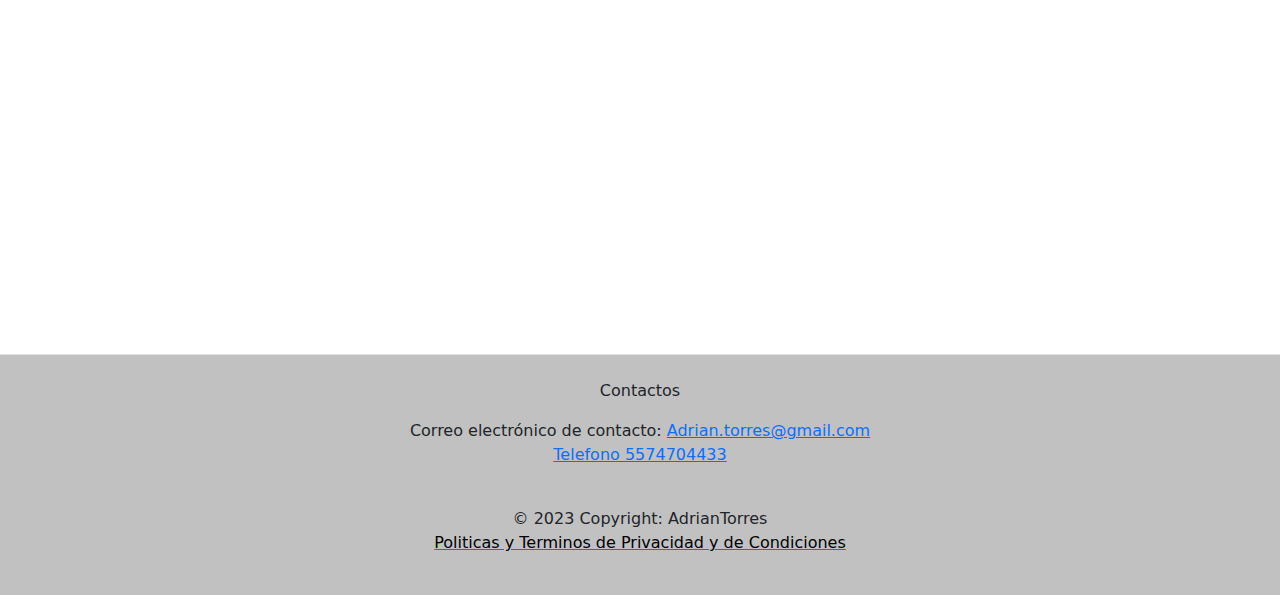
<file: HojaSacos.html>
<!DOCTYPE html>
<html lang="en">
    <!--head-->
<head>
    <meta charset="UTF-8">
    <meta name="viewport" content="width=device-width, initial-scale=1.0">
    <title>Tienda_Ropa</title>
    <!--descripcion-->
    <meta class="descripcion"
        content="Moda de élite: Tu estilo, tu distinción. Encuentra la excelencia en cada prenda, define tu elegancia única hoy mismo.">
    <!--descripcion-->
            <!--palabras clave-->
    <meta name="keywords" content="Tienda,Ropa,Alta Calidad, Trejes Modernos, Alta costura, Prendas exclusivas, Calidad premium, Tendencias de moda, Boutique de moda, Vestimenta de alta gama, Diseño de vanguardia">
            <!--palabras clave-->
        <!--autor-->
    <meta name="author" content="The Piratones Original">
        <!--autor-->
    <link rel="" href="" class="rel">
    <link rel="stylesheet" href="https://cdn.jsdelivr.net/npm/bootstrap-icons@1.11.0/font/bootstrap-icons.css">
    <link rel="stylesheet" href="./CSS/bootstrap.rtl.min.css">
    <link href="https://fonts.googleapis.com/css2?family=Montserrat:ital,wght@1,500&family=Playfair+Display:ital,wght@1,900&display=swap"
    rel="stylesheet">
    <link rel="stylesheet" href="./CSS/inicio.css">
    <link rel="stylesheet" href="./aos/aos.css">
    <link rel="stylesheet" href="./CSS/whatsapp-chat-support.css">
    <meta name="google-site-verification" content="8T5I20AoHBSIrwunmfUEaJBhYUgh9Hp9IWI6SsiM8sk" />
</head>
    <!--head-->
<!--body-->
<body>
            <!--Boton de Whatsapp-->
    <div class="whatsapp_chat_support wcs_fixed_right" id="button-w">
        <div class="wcs_button_label">
            Contáctanos
        </div>
        <div class="wcs_button wcs_button_circle">
            <span class="bi bi-whatsapp"></span>
        </div>
        <div class="wcs_popup">
            <div class="wcs_popup_close">
                <span class="bi bi-x"></span>
            </div>
            <div class="wcs_popup_header">
                <span class="bi bi-whatsapp"></span>
                <strong>Servicio al cliente</strong>
                <div class="wcs_popup_header_description">
                    ¡Bienvenido al Asistente de Ayuda de WhatsApp! Estoy aquí para ayudarte en lo que necesites.
                    Si tienes alguna pregunta o problema, no dudes en escribirme.</div>
            </div>
            <div class="wcs_popup_input" data-number="5574704433"
                data-availability='{ "monday":"07:00-23:59", "tuesday":"07:00-23:59", "wednesday":"07:00-23:59", "thursday":"07:00-23:59", "friday":"07:00-23:59", "saturday":"07:00-23:59", "sunday":"07:00-23:59"}'>
                <input type="text" placeholder="Escribir pregunta!" />
                <i class="bi bi-play-fill"></i>
            </div>
            <div class="wcs_popup_avatar">
                <img src="./IMG/LogoPaginaNuevo.webp" alt="NombrePagina">
            </div>
        </div>
    </div>
            <!--Boton de Whatsapp-->
    <!--header-->
    <header>
        <!--Navbar-->
        <img src="./IMG/FondoPagina2.webp" class="card-img-top" alt="...">
        <nav class="navbar navbar-expand-lg fixed-top">
            <div class="container-fluid">
                <a class="navbar-brand" href="#"><img class="logo" src="./IMG/LogoPaginaNuevo.webp" alt="..."></a>
                <h4 class="NombrePagina">AdrianTorres</h4>
                <button class="navbar-toggler" type="button" data-bs-toggle="collapse"
                    data-bs-target="#navbarSupportedContent" aria-controls="navbarSupportedContent"
                    aria-expanded="false" aria-label="Toggle navigation">
                    <span class="navbar-toggler-icon"></span>
                </button>
                <div class="collapse navbar-collapse" id="navbarSupportedContent">
                    <ul class="navbar-nav mx-auto mb-2 mb-lg-0">
                        <li class="nav-item">
                            <a class="nav-link" href="./index.html"><i class="bi bi-houses-fill casa"></i></a>
                        </li>
                        <li class="nav-item">
                            <a class="nav-link" href="./HojaHombre.html">Hombre</a>
                        </li>
                        <li class="nav-item">
                            <a class="nav-link" href="./HojaMujer.html">Mujer</a>
                        </li>
                        <li class="nav-item">
                            <a class="nav-link" href="#Sacos">Nuestros Sacos</a>
                        </li>
                        <li class="nav-item dropdown">
                            <a class="nav-link" href="#" role="button" data-bs-toggle="dropdown" aria-expanded="false">
                                Catalogo<i class=" bi bi-justify"></i>
                            </a>
                            <ul class="dropdown-menu">
                                <li><a class="dropdown-item" href="./HojaPantalones.html">Pantalones</a></li>
                                <li><a class="dropdown-item" href="./HojaPlayeras.html">Playeras</a></li>
                                <li><a class="dropdown-item" href="./HojaCamisas.html">Camisas</a></li>
                                <li><a class="dropdown-item" href="./HojaSacos.html">Sacos</a></li>
                        </li>
                    </ul>
                    </li>
                    </ul>
                    <form class="d-flex" role="search">
                        <input class="form-control me-2" type="search" placeholder="" aria-label="Search">
                        <button class="btn btn-outline-success" type="submit">Buscar</button>
                    </form>
                </div>
            </div>
            <div class="carrito">
                <a class="compras" href="./hojaCarrito.html"> <i class="bi bi-cart4"></i></a>
            </div>
            <div class="grande">
                <a class="cuenta" href="./HojadeUsuario.html"><i class="bi bi-person-circle"></i></a>
            </div>
        </nav>
            <!--Navbar-->
    </header>
        <!--header-->
                <!--main-->
    <main>
        <a id="Sacos"></a>
        <!--section-->
        <section class="Sacos">
            <div class="container py-5">
                <h2 class="CentradoTitulo1"> <strong>Nuestros Sacos</strong></h2>
                <br>
                <!--targetas-->
                <div class="row">
                    <div class="col-lg-3" data-aos="fade-down">
                        <div class="card mb-4">
                            <img src="./IMG/30.webp" class="card-img-top" alt="...">
                            <div class="card-body">
                                <h5 class="card-title"><strong>Sacos
                                </strong></h5>
                                <p class="card-text">$990.00</p>
                                <a href="#" class="btn btn-outline-info">COMPRAR AHORA</a>
                            </div>
                        </div>
                    </div>
                    <div class="col-lg-3" data-aos="fade-down">
                        <div class="card mb-4">
                            <img src="./IMG/31.webp" class="card-img-top" alt="...">
                            <div class="card-body">
                                <h5 class="card-title"><strong>Sacos</strong></h5>
                                <p class="card-text">$990.00</p>
                                <a href="#" class="btn btn-outline-info">COMPRAR AHORA</a>
                            </div>
                        </div>
                    </div>
                    <div class="col-lg-3" data-aos="fade-down">
                        <div class="card mb-4">
                            <img src="./IMG/32.webp" class="card-img-top" alt="...">
                            <div class="card-body">
                                <h5 class="card-title"><strong>Sacos</strong></h5>
                                <p class="card-text">$990.00</p>
                                <a href="#" class="btn btn-outline-info">COMPRAR AHORA</a>
                            </div>
                        </div>
                    </div>
                    <div class="col-lg-3" data-aos="fade-down">
                        <div class="card mb-4">
                            <img src="./IMG/33.webp" class="card-img-top" alt="...">
                            <div class="card-body">
                                <h5 class="card-title"><strong>Sacos</strong></h5>
                                <p class="card-text">$990.00</p>
                                <a href="#" class="btn btn-outline-info">COMPRAR AHORA</a>
                            </div>
                        </div>
                    </div>
                </div>
                <div class="container py-5">
                    <div class="row">
                        <div class="col-lg-3" data-aos="fade-down">
                            <div class="card mb-4">
                                <img src="./IMG/34.webp" class="card-img-top" alt="...">
                                <div class="card-body">
                                    <h5 class="card-title"><strong>Sacos</strong></h5>
                                    <p class="card-text">$990.00</p>
                                    <a href="#" class="btn btn-outline-info">COMPRAR AHORA</a>
                                </div>
                            </div>
                        </div>
                        <div class="col-lg-3" data-aos="fade-down">
                            <div class="card mb-4">
                                <img src="./IMG/35.webp" class="card-img-top" alt="...">
                                <div class="card-body">
                                    <h5 class="card-title"><strong>Sacos</strong></h5>
                                    <p class="card-text">$990.00</p>
                                    <a href="#" class="btn btn-outline-info">COMPRAR AHORA</a>
                                </div>
                            </div>
                        </div>
                        <div class="col-lg-3" data-aos="fade-down">
                            <div class="card mb-4">
                                <img src="./IMG/36.webp" class="card-img-top" alt="...">
                                <div class="card-body">
                                    <h5 class="card-title"><strong>Sacos</strong></h5>
                                    <p class="card-text">$990.00</p> 
                                    <a href="#" class="btn btn-outline-info">COMPRAR AHORA</a>
                                </div>
                            </div>
                        </div>
                        <div class="col-lg-3" data-aos="fade-down">
                            <div class="card mb-4">
                                <img src="./IMG/37.webp" class="card-img-top" alt="...">
                                <div class="card-body">
                                    <h5 class="card-title"><strong>Sacos</strong></h5>
                                    <p class="card-text">$990.00</p>
                                    <a href="#" class="btn btn-outline-info">COMPRAR AHORA</a>
                                </div>
                            </div>
                        </div>
                    </div>
                <!--targetas-->
                <script src="./aos/aos.js"></script>
                <script src="./JS/script.js"></script>
        </section>
        <!--section-->
    </main>
                <!--main-->
    <link rel="stylesheet" href="./JS/bootstrap.bundle.min.js">
    <script src="https://cdn.jsdelivr.net/npm/bootstrap@5.3.1/dist/js/bootstrap.bundle.min.js"
        integrity="sha384-HwwvtgBNo3bZJJLYd8oVXjrBZt8cqVSpeBNS5n7C8IVInixGAoxmnlMuBnhbgrkm"
        crossorigin="anonymous"></script>
</body>
<!--body-->
    <!--footer-->
<footer class="footer border-top py-4">
    <p>Contactos</p>
    <p>Correo electrónico de contacto:
        <a href="adrian: adrian.torres@gmail.com">
            Adrian.torres@gmail.com</a>
        <br>
        <a href="tel+5574704433">Telefono 5574704433</a>
    </p>
    <br>
    © 2023 Copyright: AdrianTorres
    <!--politicas de privacidad-->
        <a href="politicas.html">
            <p style="color:rgb(0, 0, 0)">Politicas y Terminos de Privacidad y de Condiciones</p>
</footer>
    <!--footer-->
</html>
</file>
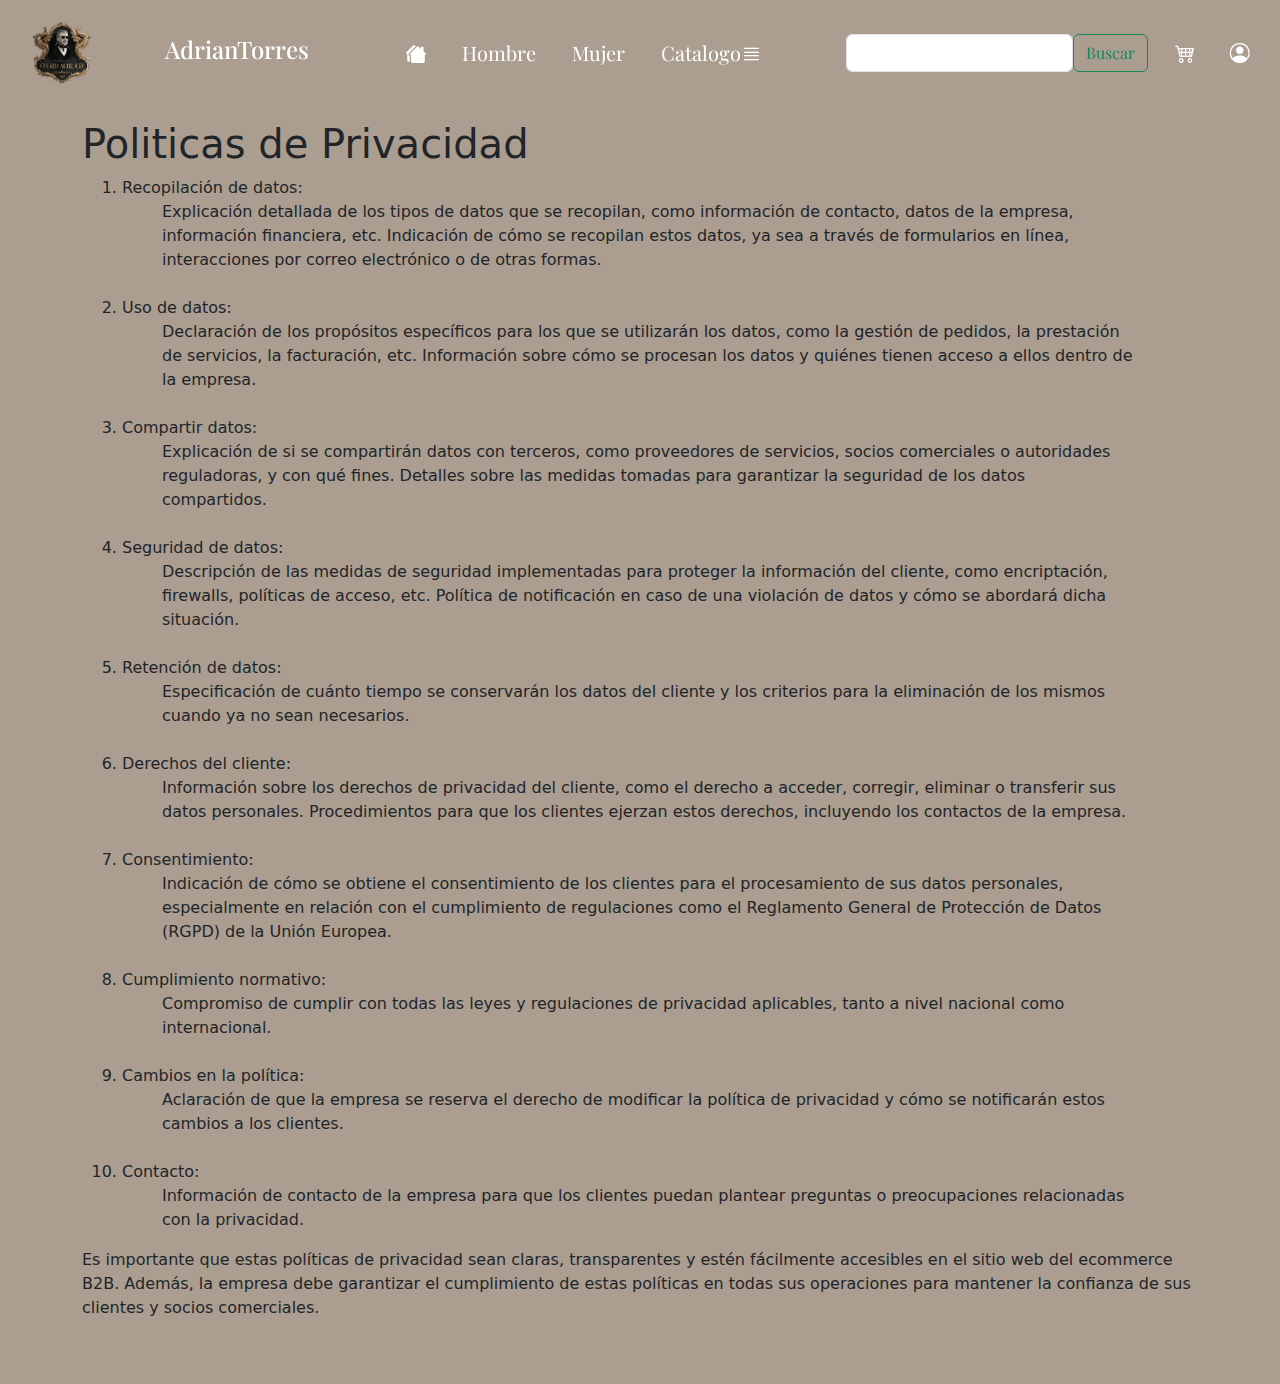
<file: politicas.html>
<!DOCTYPE html>
<html lang="en">
    <!--head-->
<head>
    <meta charset="UTF-8">
    <meta name="viewport" content="width=device-width, initial-scale=1.0">
    <title>Tienda_Ropa_Politicas</title>
    <link rel="stylesheet" href="https://cdn.jsdelivr.net/npm/bootstrap-icons@1.11.0/font/bootstrap-icons.css">
    <link rel="stylesheet" href="./CSS/bootstrap.rtl.min.css">
    <link href="https://fonts.googleapis.com/css2?family=Montserrat:ital,wght@1,500&family=Playfair+Display:ital,wght@1,900&display=swap"
    rel="stylesheet">
    <link rel="stylesheet" href="./CSS/inicio.css">
</head>
    <!--head-->
<!--body-->
<body class="politicabody">
    <!--header-->
    <header>
        <!--navbar-->
        <nav class="navbar navbar-expand-lg fixed-top">
            <div class="container-fluid">
                <a class="navbar-brand" href="./index.html"><img class="logo" src="./IMG/LogoPaginaNuevo.webp" alt="..."></a>
                <h4 class="NombrePagina">AdrianTorres</h4>
                <button class="navbar-toggler" type="button" data-bs-toggle="collapse"
                    data-bs-target="#navbarSupportedContent" aria-controls="navbarSupportedContent"
                    aria-expanded="false" aria-label="Toggle navigation">
                    <span class="navbar-toggler-icon"></span>
                </button>
                <div class="collapse navbar-collapse" id="navbarSupportedContent">
                    <ul class="navbar-nav mx-auto mb-2 mb-lg-0">
                        <li class="nav-item">
                            <a class="nav-link" href="./politicas.html"><i class="bi bi-houses-fill casa"></i></a>
                        </li>
                        <li class="nav-item">
                            <a class="nav-link" href="./HojaHombre.html">Hombre</a>
                        </li>
                        <li class="nav-item">
                            <a class="nav-link" href="./HojaMujer.html">Mujer</a>
                        </li>
                        <li class="nav-item dropdown">
                            <a class="nav-link" href="#" role="button" data-bs-toggle="dropdown" aria-expanded="false">
                                Catalogo<i class=" bi bi-justify"></i>
                            </a>
                            <ul class="dropdown-menu">
                                <li><a class="dropdown-item" href="./HojaPantalones.html">Pantalones</a></li>
                                <li><a class="dropdown-item" href="./HojaPlayeras.html">Playeras</a></li>
                                <li><a class="dropdown-item" href="./HojaCamisas.html">Camisas</a></li>
                                <li><a class="dropdown-item" href="./HojaSacos.html">Sacos</a></li>
                        </li>
                    </ul>
                    </li>
                    </ul>
                    <form class="d-flex" role="search">
                        <input class="form-control me-2" type="search" placeholder="" aria-label="Search">
                        <button class="btn btn-outline-success" type="submit">Buscar</button>
                    </form>
                </div>
            </div>
            <div class="carrito">
                <a class="compras" href="./hojaCarrito.html"> <i class="bi bi-cart4"></i></a>
            </div>
            <div class="grande">
                <a class="cuenta" href="./HojadeUsuario.html"><i class="bi bi-person-circle"></i></a>
            </div>
        </nav>
        <!--navbar-->
    </header>
    <!--header-->
        <!--main-->
    <main>
            <!--section-->
        <section class="Politicas">
            <div class="container py-5">
                <!--Politicas de Privacidad-->
                <div class="row">
                    <span>
                        <br>
                        <br>
                        <br>
                        <h1>Politicas de Privacidad</h1>
                    </span>
                    <!--informacion-->
                    <div class="col-lg">
                        <ol>
                            <li>
                                Recopilación de datos:
                            </li>
                            <ul>
                                Explicación detallada de los tipos de datos que se recopilan, como información de
                                contacto, datos de la empresa, información financiera, etc.
                                Indicación de cómo se recopilan estos datos, ya sea a través de formularios en línea,
                                interacciones por correo electrónico o de otras formas.
                            </ul> <br>
                            <li>Uso de datos:</li>
                            <ul>Declaración de los propósitos específicos para los que se utilizarán los datos, como la
                                gestión de pedidos, la prestación de servicios, la facturación, etc.
                                Información sobre cómo se procesan los datos y quiénes tienen acceso a ellos dentro de
                                la empresa.
                            </ul> <br>
                            <li>Compartir datos:</li>
                            <ul>Explicación de si se compartirán datos con terceros, como proveedores de servicios,
                                socios comerciales o autoridades reguladoras, y con qué fines.
                                Detalles sobre las medidas tomadas para garantizar la seguridad de los datos
                                compartidos.
                            </ul> <br>
                            <li>Seguridad de datos:</li>
                            <ul>Descripción de las medidas de seguridad implementadas para proteger la información del
                                cliente, como encriptación, firewalls, políticas de acceso, etc.
                                Política de notificación en caso de una violación de datos y cómo se abordará dicha
                                situación.
                            </ul> <br>
                            <li>Retención de datos:</li>
                            <ul>Especificación de cuánto tiempo se conservarán los datos del cliente y los criterios
                                para la eliminación de los mismos cuando ya no sean necesarios.
                            </ul> <br>
                            <li>Derechos del cliente:</li>
                            <ul>Información sobre los derechos de privacidad del cliente, como el derecho a acceder,
                                corregir, eliminar o transferir sus datos personales.
                                Procedimientos para que los clientes ejerzan estos derechos, incluyendo los contactos de
                                la empresa.
                            </ul> <br>
                            <li>Consentimiento:</li>
                            <ul>Indicación de cómo se obtiene el consentimiento de los clientes para el procesamiento de
                                sus datos personales, especialmente en relación con el cumplimiento de regulaciones como
                                el Reglamento General de Protección de Datos (RGPD) de la Unión Europea.
                            </ul> <br>
                            <li>Cumplimiento normativo:</li>
                            <ul>Compromiso de cumplir con todas las leyes y regulaciones de privacidad aplicables, tanto
                                a nivel nacional como internacional.
                            </ul> <br>
                            <li>Cambios en la política:</li>
                            <ul>Aclaración de que la empresa se reserva el derecho de modificar la política de
                                privacidad y cómo se notificarán estos cambios a los clientes.
                            </ul> <br>
                            <li>Contacto:</li>
                            <ul>Información de contacto de la empresa para que los clientes puedan plantear preguntas o
                                preocupaciones relacionadas con la privacidad.
                            </ul>
                        </ol>
                    </div>
                    <!--informacion-->
                    <br>
                    <p>
                        Es importante que estas políticas de privacidad sean claras, transparentes y estén fácilmente
                        accesibles en el sitio web del ecommerce B2B. Además, la empresa debe garantizar el cumplimiento
                        de estas políticas en todas sus operaciones para mantener la confianza de sus clientes y socios
                        comerciales.
                    </p>
                </div>
                <!--Politicas de Privacidad-->
            </div>
                <script src="/aos/aos.js"></script>
                <script src="JS/script.js"></script>
        </section>
            <!--section-->
    </main>
        <!--main-->
    <link rel="stylesheet" href="./JS/bootstrap.bundle.min.js">
    <script src="https://cdn.jsdelivr.net/npm/bootstrap@5.3.1/dist/js/bootstrap.bundle.min.js"
        integrity="sha384-HwwvtgBNo3bZJJLYd8oVXjrBZt8cqVSpeBNS5n7C8IVInixGAoxmnlMuBnhbgrkm"
        crossorigin="anonymous"></script>
</body>
<!--body-->
</html>
</file>
<file: CSS/inicio.css>
body{
    background-position: center;
}
.NombrePagina{
    color: white;
    margin-left: 50px;
}
.casa{
    margin-left: -20px;
}
.casa:hover, .nav-link:hover, .bi-person-circle:hover, .bi-cart4:hover{
    color: #FA806B;
}
.nav-link{
    color: white;
}
.logo{
    height: 80px; 
    width: auto;
}
.CentradoTitulo1{
    text-align: center;
}
.card-body{
    text-align: center;
    .card-title{
        text-align: center;
        font-size: 25px;
    }
    .card-text{
        text-align: center;
    }
}
.container-fluid{
    font-family: 'Playfair Display', serif;
    font-size: 20px;
    margin-left: -20px;
    .nav-item{
        margin-inline: 10px;
    }
}
.py-4{
    text-align: center;
}
.bi-person-circle{
    font-size: 20px   ;
    margin-inline:30px;
    margin-left: 15px;
    color: white;
}
.bi-cart4{
    font-size: 20px;
    margin-left: 15px;
    margin-right: 20px;
    color: white;
}
.politicabody{
    background-color: rgb(171, 158, 145);
}
.py-4{
    background-color: rgb(193, 193, 193);
}
.dropdown-menu{
    text-align: left;
}
</file>
<file: CSS/whatsapp-chat-support.css>
/* ======================================================= 
 *
 *      Whatsapp Chat Support
 *      Version: 1.1
 *      By [castlecode]
 *
 *      ---------------------------------
 *      CONTENTS
 *      ---------------------------------
 *
 *      [A] GLOBAL
 *      [B] BUTTON
 *      [C] BUTTON PERSON
 *      [D] POPUP
 *          [1] HEADER
 *          [2] MULTIPLE PERSONS
 *          [3] INPUT TEXT FIELD
 *    
 * ======================================================= */

/* ====================================================================== *
        [A] GLOBAL
 * ====================================================================== */      

    .whatsapp_chat_support{
        position: relative;
        display: inline-block;
        vertical-align: top;
    }

 /* ====================================================================== *
        [B] BUTTON
 * ====================================================================== */      

    .wcs_button{
        text-align: center;
        vertical-align: middle;
        padding: 9px 18px;
        border-radius: 50px;
        background: #26C281;
        color: #fff;
        display: inline-block;
        margin-right: 3px;
        cursor: pointer;

        -webkit-box-shadow: 0 1px 2px rgba(0,0,0,0.15);
           -moz-box-shadow: 0 1px 2px rgba(0,0,0,0.15);
             -o-box-shadow: 0 1px 2px rgba(0,0,0,0.15);
            -ms-box-shadow: 0 1px 2px rgba(0,0,0,0.15);
                box-shadow: 0 1px 2px rgba(0,0,0,0.15);

    }
    .wcs_button .bi{
        font-size: 2rem;
        margin-right: 3px;
    }

    .wcs_button_circle{
        width: 50px;
        height: 50px;
        border-radius: 100%;
        padding: 0;
    }
    .wcs_button_circle .bi{
        line-height: 50px;
        font-size: 25px;
        margin-right: 0px;
    }

    .wcs_button_label{
        vertical-align: middle;
        cursor: pointer;
        display: inline-block;
        font-size: 12px;
        margin-right: 10px;
        margin-left: 10px;
        background: #d4f3e6;
        padding: 5px 10px;
        border-radius: 4px;

        -webkit-transition: .3s ease all;
           -moz-transition: .3s ease all;
                transition: .3s ease all;
    }
    .wcs_button_label_hide{
        -webkit-transform: translate(10px, 0);
           -moz-transform: translate(10px, 0);
            -ms-transform: translate(10px, 0);
                transform: translate(10px, 0);

        opacity: 0;
        visibility: hidden;
    }

    .wcs_fixed_right{
        z-index: 999;
        position: fixed;
        bottom: 20px;
        right: 20px;
    }

    .wcs_fixed_left{
        z-index: 999;
        position: fixed;
        bottom: 20px;
        left: 20px;
    }
    .wcs_fixed_left .wcs_popup{
        left: 0 !important;
        right: unset !important;
    }

/* ====================================================================== *
        [C] BUTTON PERSON
 * ====================================================================== */    

    .wcs_button_person{
        padding: 7px 18px 8px 10px;
        border-radius: 50px;
        text-align: left;
        background: #26C281;
        color: #fff;
        
        -webkit-transition: .4s ease all;
           -moz-transition: .4s ease all;
                transition: .4s ease all;

        -webkit-box-shadow: 0 1px 2px rgba(0,0,0,0.15);
           -moz-box-shadow: 0 1px 2px rgba(0,0,0,0.15);
             -o-box-shadow: 0 1px 2px rgba(0,0,0,0.15);
            -ms-box-shadow: 0 1px 2px rgba(0,0,0,0.15);
                box-shadow: 0 1px 2px rgba(0,0,0,0.15);
    }  

    .wcs_button_person:hover{
        -webkit-transform: translate(0,-3px);
           -moz-transform: translate(0,-3px);
            -ms-transform: translate(0,-3px);
                transform: translate(0,-3px);

        -webkit-box-shadow: 0 4px 8px 1px rgba(43,43,43,.15);
           -moz-box-shadow: 0 4px 8px 1px rgba(43,43,43,.15);
             -o-box-shadow: 0 4px 8px 1px rgba(43,43,43,.15);
            -ms-box-shadow: 0 4px 8px 1px rgba(43,43,43,.15);
                box-shadow: 0 4px 8px 1px rgba(43,43,43,.15);
    }

    /* PERSON IMG */

    .wcs_button_person_img{
        overflow: hidden;
        display:table-cell;
        vertical-align:middle;
    }

    .wcs_button_person_img img{
        border: 2px solid #fff;
        border-radius: 50%;
        display: block;
        width: 60px;
        height: 60px;
    }

    .wcs_button_person_img .bi{
        font-size: 60px;
    }

    /* PERSON CONTENT */

    .wcs_button_person_content{
        padding-left: 14px;
        display:table-cell;
        vertical-align:middle;
    }

    /* PERSON NAME */

    .wcs_button_person_name{
        font-size: 10px;
        color: rgba(255,255,255,.8);
    }

    /* PERSON DESCRIPTION */

    .wcs_button_person_description{
        font-size: 14px;
        font-weight: bold;
        line-height: 23px;
        color: #fff;
    }

    /* PERSON STATUS */

    .wcs_button_person_status{
        font-size: 10px;
        vertical-align: middle;
        color: #fff;
        background: rgba(255,255,255,.3);
        display: inline-block;
        padding: 1px 5px;
        border-radius: 5px;
    }

    /* BUTTON PERSON OFFLINE */

    .wcs_button_person_offline{
        background: #a4a4a4 !important;
        cursor: auto !important;
    }

    .wcs_button_person_offline:hover{
        -webkit-transform: translate(0,0) !important;
           -moz-transform: translate(0,0) !important;
            -ms-transform: translate(0,0) !important;
                transform: translate(0,0) !important;

        -webkit-box-shadow: none !important;
           -moz-box-shadow: none !important;
             -o-box-shadow: none !important;
            -ms-box-shadow: none !important;
                box-shadow: none !important;
    }

    .wcs_button_person_offline .wcs_button_person_status{
        background: #f1a528;
    }

    .wcs_button_person_offline .wcs_button_person_img{
        -webkit-filter: grayscale(1);
        filter: grayscale(1);
    }

/* ====================================================================== *
        [D] POPUP
 * ====================================================================== */      

    .wcs_popup{
        position: absolute;
        width: 300px;
        bottom: 100%;
        right: 0;
        margin-bottom: 20px;
        visibility: hidden;
        max-width: calc(100vw - 60px);
    }

    /* CLOSE */

    .wcs_popup_close{
        position: absolute;
        top: 2px;
        right: 8px;
        cursor: pointer;
        
        opacity: .8;
        color: #fff;
        font-size: 18px;

        -webkit-transition: all 0.08s ease-in-out;
           -moz-transition: all 0.08s ease-in-out;
                transition: all 0.08s ease-in-out;
    }

    .wcs_popup_close:hover{
        opacity: 1;
    }

    /* ====================================================================== *
            [1] HEADER
     * ====================================================================== */      

    .wcs_popup_header{
        padding: 20px;
        background: #26C281;
        border-top-right-radius: 8px;
        border-top-left-radius: 8px;
        color: #fff;
        text-align: center;

        -webkit-box-shadow: 0 4px 8px 1px rgba(43,43,43,.15);
           -moz-box-shadow: 0 4px 8px 1px rgba(43,43,43,.15);
             -o-box-shadow: 0 4px 8px 1px rgba(43,43,43,.15);
            -ms-box-shadow: 0 4px 8px 1px rgba(43,43,43,.15);
                box-shadow: 0 4px 8px 1px rgba(43,43,43,.15);
    }

    .wcs_popup_header .bi-whatsapp{
        font-size: 50px;
        display: block;
        margin-bottom: 20px;
    }

    .wcs_popup_header_description{
        display: block;
        margin-top: 10px;
        font-size: 18px;
    }

    /* ====================================================================== *
            [2] MULTIPLE PERSONS
     * ====================================================================== */   

     /* CONTAINER */   

    .wcs_popup_person_container{
        /*max-height: 470px;
        overflow-y: scroll;*/
        background: #fff;
        padding: 20px;
        border-bottom-right-radius: 8px;
        border-bottom-left-radius: 8px;

        -webkit-box-shadow: 0 4px 8px 1px rgba(43,43,43,.15);
           -moz-box-shadow: 0 4px 8px 1px rgba(43,43,43,.15);
             -o-box-shadow: 0 4px 8px 1px rgba(43,43,43,.15);
            -ms-box-shadow: 0 4px 8px 1px rgba(43,43,43,.15);
                box-shadow: 0 4px 8px 1px rgba(43,43,43,.15);
    }

    /* PERSON */

    .wcs_popup_person{
        background: #f5f7f9;
        padding: 10px; 
        text-align: left;
        margin-bottom: 10px;
        cursor: pointer;

        -webkit-transition: .2s ease all;
           -moz-transition: .2s ease all;
                transition: .2s ease all;
    }

    .wcs_popup_person:hover{
        -webkit-box-shadow: 0 1px 2px rgba(43,43,43,.15);
           -moz-box-shadow: 0 1px 2px rgba(43,43,43,.15);
             -o-box-shadow: 0 1px 2px rgba(43,43,43,.15);
            -ms-box-shadow: 0 1px 2px rgba(43,43,43,.15);
                box-shadow: 0 1px 2px rgba(43,43,43,.15);
    }

    .wcs_popup_person:last-child{
        margin-bottom: 0;
    }

    .wcs_popup_person::after {
        content: "";
        clear: both;
        display: table;
    }

    /* PERSON IMG */

    .wcs_popup_person_img{
        overflow: hidden;
        display:table-cell;
        vertical-align:middle;
    }

    .wcs_popup_person_img img{
        border: 2px solid #26C281;
        border-radius: 50%;
        display: block;
        width: 60px;
        height: 60px;
    }

    /* PERSON CONTENT */

    .wcs_popup_person_content{
        padding-left: 15px;
        display:table-cell;
        vertical-align:middle;
    }

    /* PERSON NAME */

    .wcs_popup_person_name{
        font-size: 14px;
        color: #383838;
        font-weight: bold;
    }

    /* PERSON DESCRIPTION */

    .wcs_popup_person_description{
        font-size: 11px;
        line-height: 18px;
        color: #8c8c8c;
    }

    /* PERSON STATUS */

    .wcs_popup_person_status{
        font-size: 10px;
        vertical-align: middle;
        color: #fff;
        background: #26C281;
        border-radius: 5px;
        display: inline-block;
        padding: 1px 5px;
    }

    /* POPUP PERSON OFFLINE */

    .wcs_popup_person_offline{
        cursor: auto !important;
    }

    .wcs_popup_person_offline .wcs_popup_person_img{
        -webkit-filter: grayscale(1);
        filter: grayscale(1);
    }

    .wcs_popup_person_offline:hover{
        -webkit-box-shadow: none !important;
           -moz-box-shadow: none !important;
             -o-box-shadow: none !important;
            -ms-box-shadow: none !important;
                box-shadow: none !important;
    }

    .wcs_popup_person_offline .wcs_popup_person_status{
        background: #f1a528;
    }

    /* ====================================================================== *
            [3] INPUT TEXT FIELD
     * ====================================================================== */      

    .wcs_popup_input{
        border-bottom-right-radius: 8px;
        border-bottom-left-radius: 8px;
        background: #fff;
        padding: 10px 10px;

        -webkit-box-shadow: 0 4px 8px 1px rgba(43,43,43,.15);
           -moz-box-shadow: 0 4px 8px 1px rgba(43,43,43,.15);
             -o-box-shadow: 0 4px 8px 1px rgba(43,43,43,.15);
            -ms-box-shadow: 0 4px 8px 1px rgba(43,43,43,.15);
                box-shadow: 0 4px 8px 1px rgba(43,43,43,.15);
    }

    .wcs_popup_input input{
        border: 0;
        outline: none;
        width: 90%;
        color: #555555;
    }

    .wcs_popup_input input::placeholder{
        color: #cfcfcf;
    }

    .wcs_popup_input>*{
        vertical-align: top;
    }

    .wcs_popup_input .bi{
        font-size: 17px;
        color: #9da3a5;
        vertical-align: middle;
        cursor: pointer;
    }

    /* AVATAR */

    .wcs_popup_avatar{
        overflow: hidden;
        position: absolute;
        left: -70px;
        bottom: -4px;
    }

    .wcs_fixed_left .wcs_popup_avatar{
        left: initial;
        right: -70px;
    }

    .wcs_popup_avatar img{
        border-radius: 50%;
        border: 2px solid #26C281;
        display: block;
        height: 50px;
        width: 50px;

        -webkit-box-shadow: 0 1px 2px rgba(0,0,0,0.15);
           -moz-box-shadow: 0 1px 2px rgba(0,0,0,0.15);
             -o-box-shadow: 0 1px 2px rgba(0,0,0,0.15);
            -ms-box-shadow: 0 1px 2px rgba(0,0,0,0.15);
                box-shadow: 0 1px 2px rgba(0,0,0,0.15);
    }

    .wcs_popup_input_offline{
        color: #f1a528;
    }

    .wcs_popup_input_offline+.wcs_popup_avatar{
        -webkit-filter: grayscale(1);
        filter: grayscale(1);
    }

    @media only screen and (max-width: 400px) {
        .wcs_popup_avatar{
            display: none;
        }
    }

/* ====================================================================== *
        [H] EFFECTS
 * ====================================================================== */   

    .wcs-show .wcs_popup{
        visibility: visible;
    }
      
    /* Effect 0: Fade in */

    .wcs-effect-0 .wcs_popup{
        opacity: 0;

        -webkit-transition: opacity 0.3s;
        -moz-transition: opacity 0.3s;
        transition: opacity 0.3s;
    }
    .wcs-show.wcs-effect-0 .wcs_popup{
        opacity: 1;
    }

    /* Effect 1: Fade in and scale up */

    .wcs-effect-1 .wcs_popup{
        -webkit-transform: scale(0.7);
        -moz-transform: scale(0.7);
        -ms-transform: scale(0.7);
        transform: scale(0.7);
        opacity: 0;

        -webkit-transition: all 0.3s;
        -moz-transition: all 0.3s;
        transition: all 0.3s;
    }
    .wcs-show.wcs-effect-1 .wcs_popup{
        -webkit-transform: scale(1);
        -moz-transform: scale(1);
        -ms-transform: scale(1);
        transform: scale(1);
        opacity: 1;
    }

    /* Effect 2: Slide from the right */

    .wcs-effect-2 .wcs_popup {
        -webkit-transform: translateX(20%);
        -moz-transform: translateX(20%);
        -ms-transform: translateX(20%);
        transform: translateX(20%);
        opacity: 0;
        -webkit-transition: all 0.3s cubic-bezier(0.25, 0.5, 0.5, 0.9);
        -moz-transition: all 0.3s cubic-bezier(0.25, 0.5, 0.5, 0.9);
        transition: all 0.3s cubic-bezier(0.25, 0.5, 0.5, 0.9);
    }
    .wcs-show.wcs-effect-2 .wcs_popup {
        -webkit-transform: translateX(0);
        -moz-transform: translateX(0);
        -ms-transform: translateX(0);
        transform: translateX(0);
        opacity: 1;
    }

    /* Effect 3: Slide from the bottom */

    .wcs-effect-3 .wcs_popup {
        -webkit-transform: translateY(20%);
        -moz-transform: translateY(20%);
        -ms-transform: translateY(20%);
        transform: translateY(20%);
        opacity: 0;
        -webkit-transition: all 0.3s;
        -moz-transition: all 0.3s;
        transition: all 0.3s;
    }
    .wcs-show.wcs-effect-3 .wcs_popup {
        -webkit-transform: translateY(0);
        -moz-transform: translateY(0);
        -ms-transform: translateY(0);
        transform: translateY(0);
        opacity: 1;
    }

    /* Effect 4: Newspaper */

    .wcs-effect-4 .wcs_popup {
        -webkit-transform: scale(0) rotate(720deg);
        -moz-transform: scale(0) rotate(720deg);
        -ms-transform: scale(0) rotate(720deg);
        transform: scale(0) rotate(720deg);
        opacity: 0;
    }
    .wcs-show.wcs-effect-4 ~ .datepicker-in-fullscreen-background,
    .wcs-effect-4 .wcs_popup {
        -webkit-transition: all 0.5s;
        -moz-transition: all 0.5s;
        transition: all 0.5s;
    }
    .wcs-show.wcs-effect-4 .wcs_popup {
        -webkit-transform: scale(1) rotate(0deg);
        -moz-transform: scale(1) rotate(0deg);
        -ms-transform: scale(1) rotate(0deg);
        transform: scale(1) rotate(0deg);
        opacity: 1;
    }

    /* Effect 5: fall */

    .wcs-effect-5.whatsapp_chat_support {
        -webkit-perspective: 1300px;
        -moz-perspective: 1300px;
        perspective: 1300px;
    }
    .wcs-effect-5 .wcs_popup {
        -webkit-transform-style: preserve-3d;
        -moz-transform-style: preserve-3d;
        transform-style: preserve-3d;
        -webkit-transform: translateZ(600px) rotateX(20deg); 
        -moz-transform: translateZ(600px) rotateX(20deg); 
        -ms-transform: translateZ(600px) rotateX(20deg); 
        transform: translateZ(600px) rotateX(20deg); 
        opacity: 0;
    }
    .wcs-show.wcs-effect-5 .wcs_popup {
        -webkit-transition: all 0.3s ease-in;
        -moz-transition: all 0.3s ease-in;
        transition: all 0.3s ease-in;
        -webkit-transform: translateZ(0px) rotateX(0deg);
        -moz-transform: translateZ(0px) rotateX(0deg);
        -ms-transform: translateZ(0px) rotateX(0deg);
        transform: translateZ(0px) rotateX(0deg); 
        opacity: 1;
    }

    /* Effect 6: side fall */

    .wcs-effect-6.whatsapp_chat_support {
        -webkit-perspective: 1300px;
        -moz-perspective: 1300px;
        perspective: 1300px;
    }
    .wcs-effect-6 .wcs_popup {
        -webkit-transform-style: preserve-3d;
        -moz-transform-style: preserve-3d;
        transform-style: preserve-3d;
        -webkit-transform: translate(30%) translateZ(600px) rotate(10deg); 
        -moz-transform: translate(30%) translateZ(600px) rotate(10deg);
        -ms-transform: translate(30%) translateZ(600px) rotate(10deg);
        transform: translate(30%) translateZ(600px) rotate(10deg); 
        opacity: 0;
    }
    .wcs-show.wcs-effect-6 .wcs_popup {
        -webkit-transition: all 0.3s ease-in;
        -moz-transition: all 0.3s ease-in;
        transition: all 0.3s ease-in;
        -webkit-transform: translate(0%) translateZ(0) rotate(0deg);
        -moz-transform: translate(0%) translateZ(0) rotate(0deg);
        -ms-transform: translate(0%) translateZ(0) rotate(0deg);
        transform: translate(0%) translateZ(0) rotate(0deg);
        opacity: 1;
    }

    /* Effect 7:  3D Rotate from bottom */

    .wcs-effect-7.whatsapp_chat_support {
        -webkit-perspective: 1300px;
        -moz-perspective: 1300px;
        perspective: 1300px;
    }
    .wcs-effect-7 .wcs_popup {
        -webkit-transform-style: preserve-3d;
        -moz-transform-style: preserve-3d;
        transform-style: preserve-3d;
        -webkit-transform: translateY(100%) rotateX(90deg);
        -moz-transform: translateY(100%) rotateX(90deg);
        -ms-transform: translateY(100%) rotateX(90deg);
        transform: translateY(100%) rotateX(90deg);
        -webkit-transform-origin: 0 100%;
        -moz-transform-origin: 0 100%;
        transform-origin: 0 100%;
        opacity: 0;
        -webkit-transition: all 0.3s ease-out;
        -moz-transition: all 0.3s ease-out;
        transition: all 0.3s ease-out;
    }
    .wcs-show.wcs-effect-7 .wcs_popup {
        -webkit-transform: translateY(0%) rotateX(0deg);
        -moz-transform: translateY(0%) rotateX(0deg);
        -ms-transform: translateY(0%) rotateX(0deg);
        transform: translateY(0%) rotateX(0deg);
        opacity: 1;
    }

    /* Effect 8:  3D Rotate in from left */

    .wcs-effect-8.whatsapp_chat_support {
        -webkit-perspective: 1300px;
        -moz-perspective: 1300px;
        perspective: 1300px;
    }
    .wcs-effect-8 .wcs_popup {
        -webkit-transform-style: preserve-3d;
        -moz-transform-style: preserve-3d;
        transform-style: preserve-3d;
        -webkit-transform: translateZ(100px) translateX(-30%) rotateY(90deg);
        -moz-transform: translateZ(100px) translateX(-30%) rotateY(90deg);
        -ms-transform: translateZ(100px) translateX(-30%) rotateY(90deg);
        transform: translateZ(100px) translateX(-30%) rotateY(90deg);
        -webkit-transform-origin: 0 100%;
        -moz-transform-origin: 0 100%;
        transform-origin: 0 100%;
        opacity: 0;
        -webkit-transition: all 0.3s;
        -moz-transition: all 0.3s;
        transition: all 0.3s;
    }
    .wcs-show.wcs-effect-8 .wcs_popup {
        -webkit-transform: translateZ(0px) translateX(0%) rotateY(0deg);
        -moz-transform: translateZ(0px) translateX(0%) rotateY(0deg);
        -ms-transform: translateZ(0px) translateX(0%) rotateY(0deg);
        transform: translateZ(0px) translateX(0%) rotateY(0deg);
        opacity: 1;
    }

    /* Effect 9: 3D flip horizontal */

    .wcs-effect-9.whatsapp_chat_support {
        -webkit-perspective: 1300px;
        -moz-perspective: 1300px;
        perspective: 1300px;
    }
    .wcs-effect-9 .wcs_popup {
        -webkit-transform-style: preserve-3d;
        -moz-transform-style: preserve-3d;
        transform-style: preserve-3d;
        -webkit-transform: rotateY(-70deg);
        -moz-transform: rotateY(-70deg);
        -ms-transform: rotateY(-70deg);
        transform: rotateY(-70deg);
        -webkit-transition: all 0.3s;
        -moz-transition: all 0.3s;
        transition: all 0.3s;
        opacity: 0;
    }
    .wcs-show.wcs-effect-9 .wcs_popup {
        -webkit-transform: rotateY(0deg);
        -moz-transform: rotateY(0deg);
        -ms-transform: rotateY(0deg);
        transform: rotateY(0deg);
        opacity: 1;
    }

    /* Effect 10: 3D flip vertical */

    .wcs-effect-10.whatsapp_chat_support {
        -webkit-perspective: 1300px;
        -moz-perspective: 1300px;
        perspective: 1300px;
    }
    .wcs-effect-10 .wcs_popup {
        -webkit-transform-style: preserve-3d;
        -moz-transform-style: preserve-3d;
        transform-style: preserve-3d;
        -webkit-transform: rotateX(-70deg);
        -moz-transform: rotateX(-70deg);
        -ms-transform: rotateX(-70deg);
        transform: rotateX(-70deg);
        -webkit-transition: all 0.3s;
        -moz-transition: all 0.3s;
        transition: all 0.3s;
        opacity: 0;
    }
    .wcs-show.wcs-effect-10 .wcs_popup {
        -webkit-transform: rotateX(0deg);
        -moz-transform: rotateX(0deg);
        -ms-transform: rotateX(0deg);
        transform: rotateX(0deg);
        opacity: 1;
    }

    /* Effect 11: 3D sign */

    .wcs-effect-11.whatsapp_chat_support {
        -webkit-perspective: 1300px;
        -moz-perspective: 1300px;
        perspective: 1300px;
    }
    .wcs-effect-11 .wcs_popup {
        -webkit-transform-style: preserve-3d;
        -moz-transform-style: preserve-3d;
        transform-style: preserve-3d;
        -webkit-transform: rotateX(-60deg);
        -moz-transform: rotateX(-60deg);
        -ms-transform: rotateX(-60deg);
        transform: rotateX(-60deg);
        -webkit-transform-origin: 50% 0;
        -moz-transform-origin: 50% 0;
        transform-origin: 50% 0;
        opacity: 0;
        -webkit-transition: all 0.3s;
        -moz-transition: all 0.3s;
        transition: all 0.3s;
    }
    .wcs-show.wcs-effect-11 .wcs_popup {
        -webkit-transform: rotateX(0deg);
        -moz-transform: rotateX(0deg);
        -ms-transform: rotateX(0deg);
        transform: rotateX(0deg);
        opacity: 1;
    }

    /* Effect 12: Super scaled */

    .wcs-effect-12 .wcs_popup {
        -webkit-transform: scale(2);
        -moz-transform: scale(2);
        -ms-transform: scale(2);
        transform: scale(2);
        opacity: 0;
        -webkit-transition: all 0.3s;
        -moz-transition: all 0.3s;
        transition: all 0.3s;
    }
    .wcs-show.wcs-effect-12 .wcs_popup {
        -webkit-transform: scale(1);
        -moz-transform: scale(1);
        -ms-transform: scale(1);
        transform: scale(1);
        opacity: 1;
    }

    /* Effect 13: 3D split */

    .wcs-effect-13.whatsapp_chat_support {
        -webkit-perspective: 1300px;
        -moz-perspective: 1300px;
        perspective: 1300px;
    }
    .wcs-effect-13 .wcs_popup {
        -webkit-transform-style: preserve-3d;
        -moz-transform-style: preserve-3d;
        transform-style: preserve-3d;
        -webkit-transform: translateZ(-3000px) rotateY(90deg);
        -moz-transform: translateZ(-3000px) rotateY(90deg);
        -ms-transform: translateZ(-3000px) rotateY(90deg);
        transform: translateZ(-3000px) rotateY(90deg);
        opacity: 0;
    }
    .wcs-show.wcs-effect-13 .wcs_popup {
        -webkit-animation: slit .7s forwards ease-out;
        -moz-animation: slit .7s forwards ease-out;
        animation: slit .7s forwards ease-out;
    }
    @-webkit-keyframes slit {
        50% { -webkit-transform: translateZ(-250px) rotateY(89deg); opacity: .5; -webkit-animation-timing-function: ease-out;}
        100% { -webkit-transform: translateZ(0) rotateY(0deg); opacity: 1; }
    }
    @-moz-keyframes slit {
        50% { -moz-transform: translateZ(-250px) rotateY(89deg); opacity: .5; -moz-animation-timing-function: ease-out;}
        100% { -moz-transform: translateZ(0) rotateY(0deg); opacity: 1; }
    }
    @keyframes slit {
        50% { transform: translateZ(-250px) rotateY(89deg); opacity: 1; animation-timing-function: ease-in;}
        100% { transform: translateZ(0) rotateY(0deg); opacity: 1; }
    }

/* ====================================================================== *
        [G] DEBUG
 * ====================================================================== */   
    
    .wcs_debug{
        position: fixed;
        padding: 10px;
        background: white;
        border: 1px solid #dadada;
        top: 5px;
        right: 5px;
    }

    .wcs_debug strong{
        width: 125px;
        display: inline-block;
    }
</file>
<file: CSS/usuario.css>
.fondo{
    background-image: url(../IMG/fondoventanausuarios2.webp);
    background-repeat: none;
    background-position: center;
    background-size: cover;
    height: 40rem;
}
.aaaa{
    color: white;
}
</file>
